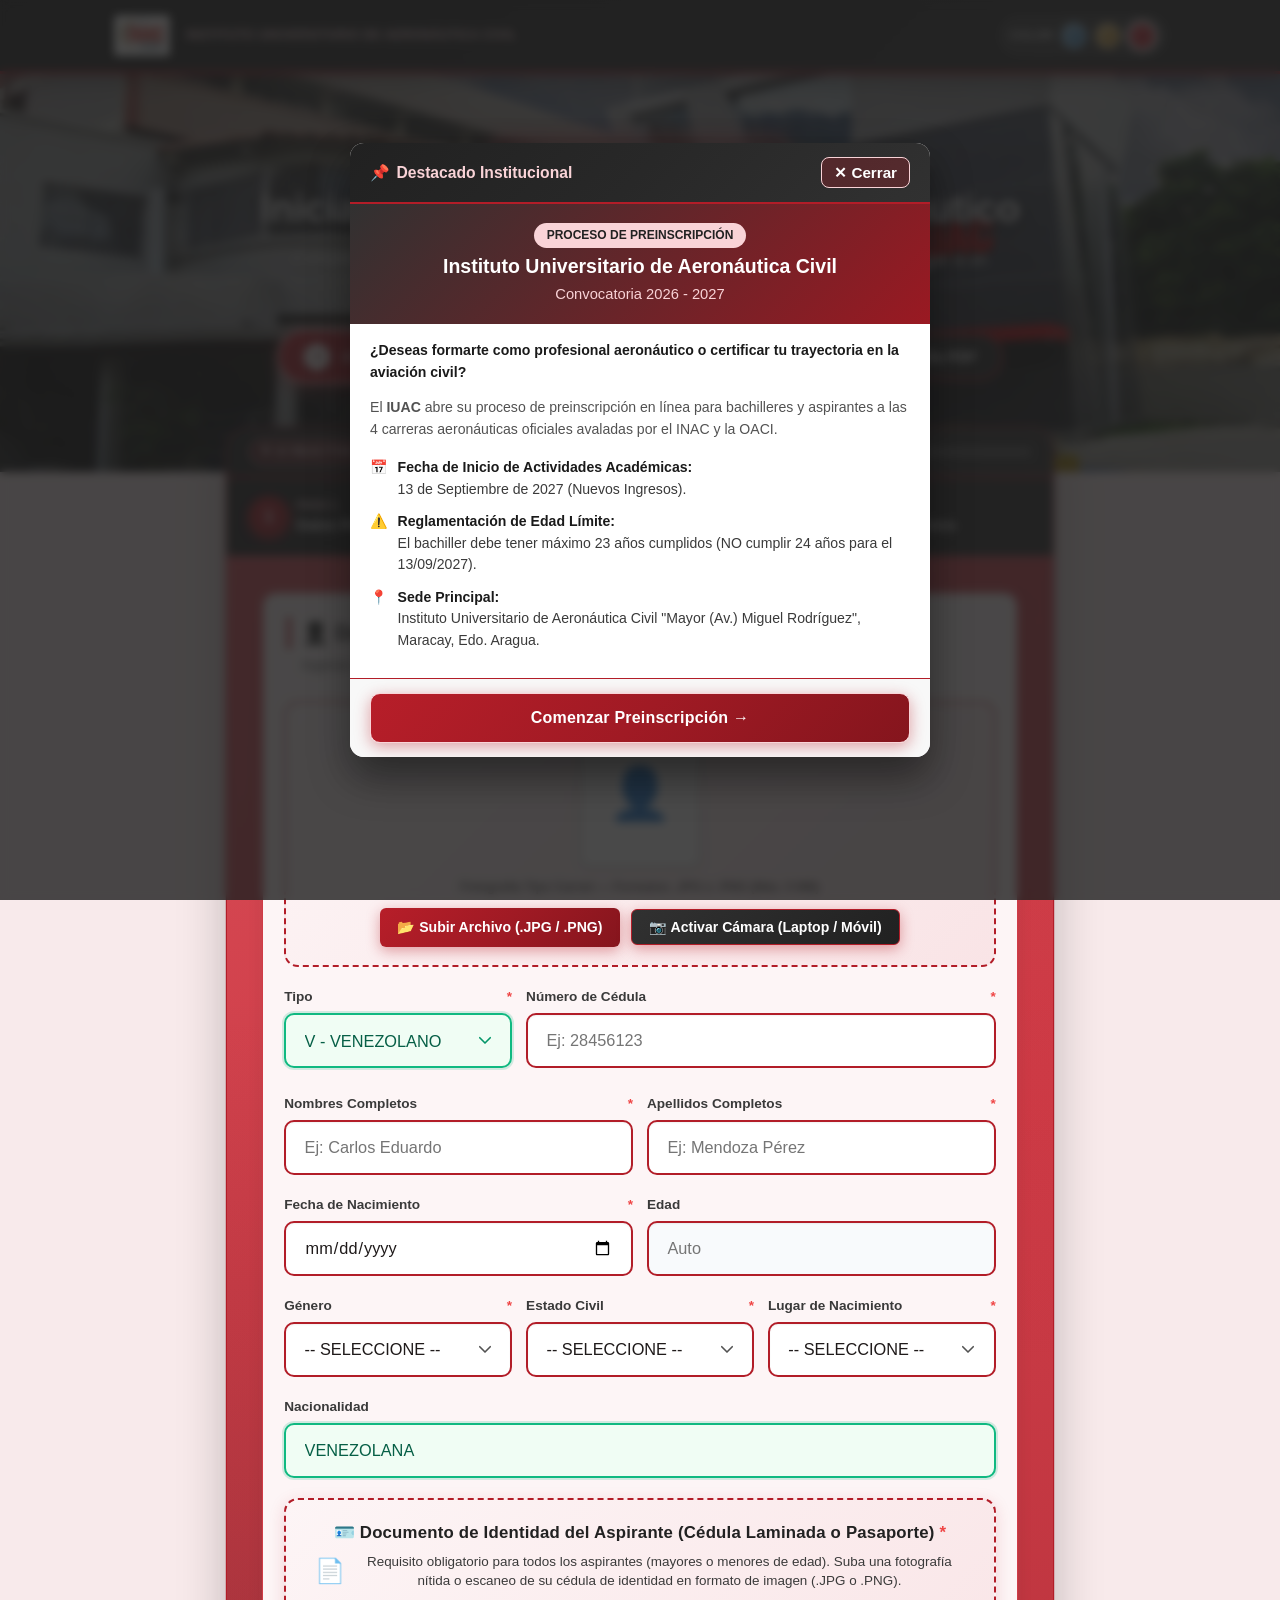
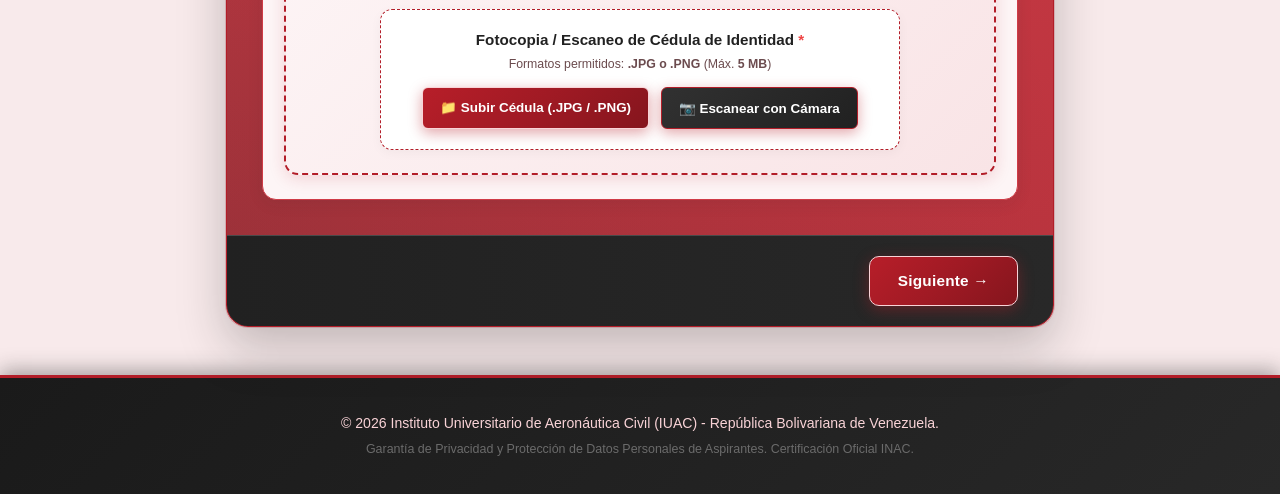
<file: frontend/index.html>
<!DOCTYPE html>
<html lang="es">

<head>
    <meta charset="UTF-8">
    <meta name="viewport" content="width=device-width, initial-scale=1.0, maximum-scale=5.0">
    <meta name="description"
        content="Portal Oficial de Preinscripción y Captura de Aspirantes del Instituto Universitario de Aeronáutica Civil (IUAC) - Admisión 2026.">
    <meta name="theme-color" content="#212121">
    <title>Preinscripción de Aspirantes | IUAC - Instituto Universitario de Aeronáutica Civil</title>

    <!-- Favicon Oficial IUAC -->
    <link rel="icon" type="image/png" href="img/logo_iuac.png?v=3">
    <link rel="shortcut icon" type="image/png" href="img/logo_iuac.png?v=3">

    <!-- Estilos de Alto Rendimiento -->
    <!-- Tema de color: se aplica antes de pintar para evitar parpadeo (rojo = predeterminado) -->
    <script>
        (function () { try { var t = localStorage.getItem('iuac_tema_color'); if (t === 'azul' || t === 'ocre') document.documentElement.setAttribute('data-theme', t); } catch (e) { } })();
    </script>
    <link rel="stylesheet" href="css/landing.css?v=8.8">
</head>

<body>

    <!-- ── POPUP INFORMATIVO AL CARGAR LA PÁGINA (IMAGEN ANEXA 6) ── -->
    <div class="info-popup-overlay" id="modal-info-popup">
        <div class="info-popup-card">
            <div class="info-popup-header">
                <div class="info-popup-title">
                    <span>📌</span> Destacado Institucional
                </div>
                <button type="button" class="info-popup-close-btn" id="btn-cerrar-popup" title="Cerrar ventana">
                    ✕ Cerrar
                </button>
            </div>

            <div class="info-popup-banner">
                <span class="info-popup-badge-proceso">Proceso de Preinscripción</span>
                <h3>Instituto Universitario de Aeronáutica Civil</h3>
                <p style="font-size:0.92rem; color:var(--t-highlight); margin:0;">Convocatoria 2026 - 2027</p>
            </div>

            <div class="info-popup-body">
                <p style="margin-bottom:0.85rem; font-weight:700; color:#1a1a1a;">
                    ¿Deseas formarte como profesional aeronáutico o certificar tu trayectoria en la aviación civil?
                </p>
                <p style="margin-bottom:1rem; color:#525252;">
                    El <strong>IUAC</strong> abre su proceso de preinscripción en línea para bachilleres y aspirantes a
                    las 4 carreras aeronáuticas oficiales avaladas por el INAC y la OACI.
                </p>

                <div class="info-popup-item">
                    <span>📅</span>
                    <div>
                        <strong>Fecha de Inicio de Actividades Académicas:</strong><br>
                        13 de Septiembre de 2027 (Nuevos Ingresos).
                    </div>
                </div>

                <div class="info-popup-item">
                    <span>⚠️</span>
                    <div>
                        <strong>Reglamentación de Edad Límite:</strong><br>
                        El bachiller debe tener máximo 23 años cumplidos (NO cumplir 24 años para el 13/09/2027).
                    </div>
                </div>

                <div class="info-popup-item">
                    <span>📍</span>
                    <div>
                        <strong>Sede Principal:</strong><br>
                        Instituto Universitario de Aeronáutica Civil "Mayor (Av.) Miguel Rodríguez", Maracay, Edo.
                        Aragua.
                    </div>
                </div>
            </div>

            <div class="info-popup-footer">
                <button type="button" class="btn btn-primary" id="btn-comenzar-registro">
                    Comenzar Preinscripción →
                </button>
            </div>
        </div>
    </div>



    <!-- ── MODAL DE CÉDULA / CARNET QR CON LOGO IUAC (PUNTO 6) ── -->
    </div>

    <!-- ── BARRA SUPERIOR INSTITUCIONAL ── -->
    <header class="navbar">
        <div class="nav-container">
            <a href="#" class="nav-brand">
                <img src="img/logo_iuac.png" alt="Logo IUAC" class="nav-logo-img">
                <div class="nav-brand-text">
                    <span class="nav-institution-title">Instituto Universitario de Aeronáutica Civil</span>
                </div>
            </a>
            <div class="theme-switcher" role="group" aria-label="Seleccionar color del sistema">
                <span class="theme-switcher-label">Color</span>
                <button type="button" class="theme-btn theme-btn-azul" data-theme-value="azul" title="Tema azul claro"
                    aria-label="Tema azul claro" aria-pressed="false"></button>
                <button type="button" class="theme-btn theme-btn-ocre" data-theme-value="ocre"
                    title="Tema amarillo ocre claro" aria-label="Tema amarillo ocre claro"
                    aria-pressed="false"></button>
                <button type="button" class="theme-btn theme-btn-rojo active" data-theme-value="rojo"
                    title="Tema rojo (predeterminado)" aria-label="Tema rojo (predeterminado)"
                    aria-pressed="true"></button>
            </div>
        </div>
    </header>

    <!-- ── HERO BANNER INSTITUCIONAL CON IMAGEN DE FONDO ── -->
    <section class="hero">
        <div class="hero-overlay"></div>
        <div class="hero-content">
            <div class="hero-institution-badge">
                <span>✈</span> Admisión Académica 2026 - 2027
            </div>
            <h2>Inicia tu Carrera en el Mundo Aeronáutico</h2>
            <p>Completa tu formulario de preinscripción en línea de forma rápida y segura para optar a un cupo en las
                especialidades aeronáuticas certificadas del IUAC.</p>

            <div class="hero-interactive-row">
                <!-- Botón Interactivo con Full Efecto para Carreras Oficiales (Punto 10) -->
                <button type="button" class="btn-carreras-hero" id="btn-ver-carreras"
                    title="Haga clic para ver la oferta académica completa">
                    <span class="btn-carreras-badge">4</span>
                    <span>4 Carreras Oficiales Ofertadas</span>
                    <span style="font-size:1.1rem;">▾</span>
                </button>
                <!-- Botón de Búsqueda Directa de Planilla para Aspirantes Ya Inscritos -->
                <button type="button" class="btn-buscar-planilla-hero" id="btn-abrir-busqueda-hero"
                    title="Si ya se inscribió, consulte y descargue aquí su planilla oficial en PDF">
                    <span>🔍</span>
                    <span>¿Ya te inscribiste? Descargar Planilla PDF</span>
                </button>
            </div>
        </div>
    </section>

    <!-- ── MODAL CON FULL EFECTO DE CARRERAS OFICIALES ── -->
    <div class="modal-carreras-overlay" id="modal-carreras">
        <div class="modal-carreras-card">
            <div class="modal-carreras-header">
                <h3>✈ Oferta Académica Oficial del IUAC</h3>
                <button type="button" class="info-popup-close-btn" id="btn-cerrar-carreras" style="font-size:1.4rem;">
                    ✕
                </button>
            </div>
            <div class="carreras-cards-grid">
                <div class="carrera-card-item">
                    <span class="carrera-card-code">CTA</span>
                    <h4 class="carrera-card-name">Licenciado en Aeronáutica Civil, mención Control de Tránsito Aéreo.</h4>
                    <p class="carrera-card-desc">Control de aproximación, torre y ruta aérea garantizando la separación
                        y seguridad operacional de las aeronaves.</p>
                </div>
                <div class="carrera-card-item">
                    <span class="carrera-card-code">ICA</span>
                    <h4 class="carrera-card-name">Licenciado en Aeronáutica Civil, mención Información y Comunicación Aeronáutica.</h4>
                    <p class="carrera-card-desc">Gestión de redes de telecomunicaciones, planes de vuelo y servicios de
                        información aeronáutica (AIS/AIM).</p>
                </div>
                <div class="carrera-card-item">
                    <span class="carrera-card-code">ETA</span>
                    <h4 class="carrera-card-name">Ingeniero en Aeronáutica Civil, mención Electrónica para la Seguridad del Transito Aéreo.</h4>
                    <p class="carrera-card-desc">Calibración, mantenimiento y operatividad de sistemas de radar,
                        aviónica, radioayudas y navegación por satélite.</p>
                </div>
                <div class="carrera-card-item">
                    <span class="carrera-card-code">IMA</span>
                    <h4 class="carrera-card-name">Ingeniería en Mantenimiento Aeronáutico.</h4>
                    <p class="carrera-card-desc">Técnicas avanzadas de inspección, diagnóstico y mantenimiento de
                        estructuras, motores y sistemas de aeronaves.</p>
                </div>
            </div>
            <div style="background:#f8fafc; padding:1rem 1.75rem; border-top:1px solid #e2e8f0; text-align:right;">
                <button type="button" class="btn btn-primary" id="btn-cerrar-carreras-footer">
                    Entendido, Ir al Formulario
                </button>
            </div>
        </div>
    </div>



    <!-- ── MODAL DE CÉDULA / CARNET QR CON LOGO IUAC (PUNTO 6) ── -->
    </div>

    <!-- ── MODAL DE BÚSQUEDA DIRECTA Y RECUPERACIÓN DE PLANILLA PDF ── -->
    <div class="modal-carreras-overlay" id="modal-recuperar-planilla">
        <div class="modal-carreras-card" style="max-width:480px;">
            <div class="modal-carreras-header">
                <h3>🔍 Consultar / Descargar Planilla</h3>
                <button type="button" class="info-popup-close-btn" id="btn-cerrar-recuperar" style="font-size:1.3rem;">
                    ✕
                </button>
            </div>
            <div style="padding:1.5rem;">
                <p style="font-size:0.9rem; color:#525252; margin-bottom:1rem; line-height:1.45;">
                    Si usted ya completó su registro y desea descargar nuevamente su <strong>Planilla Oficial de
                        Pre-Inscripción en PDF</strong>, ingrese su número de cédula:
                </p>
                <div class="form-group" style="margin-bottom:0.85rem;">
                    <label for="input-buscar-cedula">Número de Cédula del Aspirante <span class="req">*</span></label>
                    <input type="text" class="form-control" id="input-buscar-cedula" placeholder="Ej: 11270783"
                        maxlength="8" inputmode="numeric">
                    <div class="field-error-msg" id="err-buscar-cedula"></div>
                </div>
                <div
                    style="background:linear-gradient(135deg, var(--t-pane) 0%, var(--t-pane-2) 100%); border:1.5px dashed var(--t-main); border-radius:10px; padding:0.85rem; margin-bottom:0.85rem; text-align:center;">
                    <div style="font-size:0.82rem; color:var(--f-1); font-weight:800; margin-bottom:0.3rem;">
                        📷 ¿Su planilla aún no tiene foto? Suba un archivo o active su cámara:
                    </div>
                    <div style="font-size:0.74rem; color:#525252; margin-bottom:0.55rem;">
                        Formatos permitidos: <strong>.JPG o .PNG</strong> (Tamaño máx. <strong>5 MB</strong>)
                    </div>
                    <div id="preview-recuperar-foto-box"
                        style="display:none; width:86px; height:106px; margin:0 auto 0.6rem; border-radius:8px; border:2px solid var(--t-main); overflow:hidden; background:#ffffff; box-shadow:0 3px 10px rgba(0,0,0,0.12);">
                        <img id="preview-recuperar-foto-img" alt="Vista previa carnet"
                            style="width:100%; height:100%; object-fit:cover; display:block;">
                    </div>
                    <input type="file" id="input-recuperar-foto" class="file-input-hidden"
                        accept=".jpg,.jpeg,.png,image/jpeg,image/png">
                    <div class="photo-buttons-dual">
                        <label for="input-recuperar-foto" class="btn-photo-action" id="btn-recuperar-subir-foto"
                            style="font-size:0.8rem; padding:0.5rem 0.85rem;">
                            📂 Subir Archivo (.JPG / .PNG)
                        </label>
                        <button type="button" class="btn-photo-action btn-camera-live" id="btn-activar-camara-recuperar"
                            style="font-size:0.8rem; padding:0.5rem 0.85rem;">
                            📷 Activar Cámara
                        </button>
                    </div>
                    <div id="status-recuperar-foto"
                        style="font-size:0.78rem; color:var(--t-dark); font-weight:800; margin-top:0.45rem; display:none;">
                    </div>
                    <div class="field-error-msg" id="err-recuperar-foto" style="margin-top:0.35rem;"></div>
                </div>
                <div
                    style="background:var(--t-pane); border:1px solid var(--t-pane-3); border-radius:8px; padding:0.7rem 0.85rem; font-size:0.8rem; color:var(--t-dark); margin-bottom:1.1rem; line-height:1.4;">
                    🔒 <strong>Protección de Datos del Titular:</strong> Si consulta desde un dispositivo móvil con
                    bloqueo biométrico activo, el sistema solicitará su <strong>Huella Dactilar</strong> para verificar
                    que usted es el titular antes de descargar el documento.
                </div>
                <button type="button" class="btn btn-primary" id="btn-ejecutar-busqueda-planilla" style="width:100%;">
                    📥 Verificar y Descargar Planilla (PDF)
                </button>
            </div>
        </div>
    </div>



    <!-- ── MODAL DE CÉDULA / CARNET QR CON LOGO IUAC (PUNTO 6) ── -->
    </div>

    <!-- ── MODAL DE CÁMARA EN VIVO (PARA LAPTOP, PC DE ESCRITORIO Y MÓVIL) ── -->
    <div class="modal-carreras-overlay" id="modal-camara-vivo">
        <div class="modal-carreras-card" style="max-width:460px;">
            <div class="modal-carreras-header">
                <h3>📷 Cámara en Vivo — Foto Carnet</h3>
                <button type="button" class="info-popup-close-btn" id="btn-cerrar-camara-vivo"
                    style="font-size:1.3rem;">
                    ✕
                </button>
            </div>
            <div style="padding:1.25rem; text-align:center;">
                <p style="font-size:0.84rem; color:#525252; margin-bottom:0.75rem;">
                    Ubique su rostro dentro del recuadro guía y presione <strong>Capturar Fotografía</strong>:
                </p>
                <div
                    style="position:relative; width:240px; height:300px; margin:0 auto 1rem; border-radius:12px; overflow:hidden; background:#1a1a1a; border:3px solid var(--t-main); box-shadow:0 8px 24px rgba(var(--rgb-frame),0.25);">
                    <video id="video-camara-vivo" autoplay playsinline muted
                        style="width:100%; height:100%; object-fit:cover; transform:scaleX(-1);"></video>
                    <!-- Guía visual silueta carnet -->
                    <div
                        style="position:absolute; inset:14px; border:1.5px dashed rgba(153,246,228,0.75); border-radius:8px; pointer-events:none;">
                    </div>
                </div>
                <div style="display:flex; gap:0.65rem; justify-content:center; flex-wrap:wrap;">
                    <button type="button" class="btn btn-primary" id="btn-capturar-foto-vivo"
                        style="flex:1; min-width:170px;">
                        📸 Capturar Fotografía
                    </button>
                    <button type="button" class="btn btn-secondary" id="btn-cambiar-lente-vivo"
                        title="Cambiar entre cámara frontal y trasera">
                        🔄 Girar
                    </button>
                </div>
                <div class="field-error-msg" id="err-camara-vivo" style="margin-top:0.6rem; text-align:center;"></div>
            </div>
        </div>
    </div>



    <!-- ── MODAL DE CÉDULA / CARNET QR CON LOGO IUAC (PUNTO 6) ── -->
    </div>

    <!-- ── CONTENEDOR DEL FORMULARIO PRINCIPAL ── -->
    <main class="main-wrapper">
        <div class="form-card" id="form-card-container">

            <!-- Barra Reactiva de Estado y Progreso en Tiempo Real -->
            <div id="react-assistant-root"></div>

            <!-- Stepper de Progreso -->
            <div class="stepper-header">
                <div class="step-node active" data-step="1">
                    <div class="step-circle">1</div>
                    <div class="step-title">
                        <span>Paso 1</span>
                        <span>Datos Personales</span>
                    </div>
                </div>
                <div class="step-node" data-step="2">
                    <div class="step-circle">2</div>
                    <div class="step-title">
                        <span>Paso 2</span>
                        <span>Ubicación y Contacto</span>
                    </div>
                </div>
                <div class="step-node" data-step="3">
                    <div class="step-circle">3</div>
                    <div class="step-title">
                        <span>Paso 3</span>
                        <span>Academia y Carrera</span>
                    </div>
                </div>
            </div>

            <!-- Formulario de Registro -->
            <form id="form-preinscripcion" autocomplete="off" novalidate>

                <!-- CAMPO HONEYPOT INVISIBLE ANTI-BOT -->
                <div class="hp-container">
                    <label for="website_url_hp">No llenar este campo:</label>
                    <input type="text" id="website_url_hp" name="website_url_hp" tabindex="-1" autocomplete="off">
                </div>

                <div class="form-body">

                    <!-- ── BANNER DE UBICACIÓN Y AVISO DE ERROR POR PASO ── -->
                    <div class="step-error-alert" id="step-error-alert" style="display:none;" role="alert">
                        <div class="step-error-alert-icon">⚠️</div>
                        <div class="step-error-alert-body">
                            <div class="step-error-alert-title" id="step-error-alert-title">Atención en el Paso 1: Datos
                                Personales</div>
                            <div class="step-error-alert-text" id="step-error-alert-text">Por favor complete o corrija
                                los campos indicados en rojo.</div>
                        </div>
                        <button type="button" class="step-error-alert-close" id="btn-close-step-error"
                            aria-label="Cerrar aviso">&times;</button>
                    </div>


                    <!-- ── BANNER DE BLOQUEO POR EDAD REGLAMENTARIA (IMAGEN ANEXA 1) ── -->
                    <div class="age-lock-banner" id="age-lock-banner">
                        <div class="age-lock-header">
                            <span>🚫</span>
                            <span>Requisito de Edad No Cumplido (Reglamento de Admisión IUAC)</span>
                        </div>
                        <div class="age-lock-content" id="age-lock-text">
                            <!-- Se llena dinámicamente con la explicación exacta -->
                        </div>
                    </div>

                    <!-- ── BANNER DE BLOQUEO POR CÉDULA YA REGISTRADA ── -->
                    <div class="cedula-lock-banner" id="cedula-lock-banner">
                        <div class="cedula-lock-header">
                            <span>✅</span>
                            <span>Usted ya se encuentra inscrito en el sistema del IUAC</span>
                        </div>
                        <div class="cedula-lock-content" id="cedula-lock-text">
                            <p>La cédula ingresada ya posee una preinscripción activa. Por seguridad, los demás campos
                                del formulario han sido desactivados.</p>
                            <p style="margin-top:0.35rem;">Si olvidó guardar su comprobante o desea obtener su
                                <strong>Planilla Oficial de Pre-Inscripción en PDF</strong>, presione el botón a
                                continuación:
                            </p>
                            <div style="margin-top:0.85rem;">
                                <button type="button" class="btn btn-primary" id="btn-recuperar-desde-banner"
                                    style="width:100%; max-width:380px;">
                                    🔍 Buscar y Descargar mi Planilla (PDF)
                                </button>
                            </div>
                        </div>
                    </div>

                    <!-- ── PASO 1: DATOS PERSONALES ── -->
                    <div class="step-pane active" id="step-pane-1">
                        <h3 class="section-title">👤 Datos Personales e Identificación</h3>
                        <p class="section-subtitle">Ingrese sus datos tal como aparecen en su documento de identidad
                            oficial.</p>

                        <div class="form-grid">
                            <!-- CAPTURA / SUBIDA DE FOTOGRAFÍA DESDE EL MÓVIL, LAPTOP O PC (ALINEADA EN CUADRÍCULA) -->
                            <div class="col-12">
                                <div class="photo-capture-card">
                                    <div class="photo-preview-box" id="photo-preview-box">
                                        <span class="photo-placeholder-icon" id="photo-placeholder-icon">👤</span>
                                        <img id="photo-preview-img" class="photo-preview-img" alt="Foto Aspirante">
                                    </div>
                                    <div class="photo-actions">
                                        <div
                                            style="font-size:0.78rem; color:#525252; font-weight:600; margin-bottom:0.2rem;">
                                            Fotografía Tipo Carnet — Formatos <strong>.JPG o .PNG</strong> (Máx.
                                            <strong>5
                                                MB</strong>)
                                        </div>
                                        <input type="file" id="asp-foto_alum" class="file-input-hidden"
                                            accept=".jpg,.jpeg,.png,image/jpeg,image/png">
                                        <input type="file" id="asp-foto-camara-fallback" class="file-input-hidden"
                                            accept="image/jpeg,image/png" capture="user">
                                        <div class="photo-buttons-dual">
                                            <label for="asp-foto_alum" class="btn-photo-action" id="btn-subir-foto">
                                                📂 Subir Archivo (.JPG / .PNG)
                                            </label>
                                            <button type="button" class="btn-photo-action btn-camera-live"
                                                id="btn-activar-camara-principal">
                                                📷 Activar Cámara (Laptop / Móvil)
                                            </button>
                                        </div>
                                        <button type="button" class="btn-photo-remove" id="btn-quitar-foto"
                                            style="display:none;">
                                            ✕ Quitar Foto
                                        </button>
                                        <div id="status-foto-principal"
                                            style="font-size:0.78rem; color:var(--t-dark); font-weight:800; display:none;">
                                        </div>
                                        <div class="field-error-msg" id="err-foto"></div>
                                    </div>
                                </div>
                            </div>

                            <!-- Tipo de Documento y Cédula -->
                            <div class="col-4">
                                <div class="form-group">
                                    <label>Tipo <span class="req">*</span></label>
                                    <select class="form-control" id="asp-tipo_cedula">
                                        <option value="V" selected>V - Venezolano</option>
                                        <option value="E">E - Extranjero</option>
                                        <option value="P">P - Pasaporte</option>
                                    </select>
                                </div>
                            </div>
                            <div class="col-8">
                                <div class="form-group">
                                    <label>Número de Cédula <span class="req">*</span></label>
                                    <input type="text" class="form-control" id="asp-ced_alum" placeholder="Ej: 28456123"
                                        maxlength="8" inputmode="numeric" required>
                                    <div class="field-error-msg" id="err-cedula"></div>
                                    <div id="asp-cedula-status"></div>
                                </div>
                            </div>

                            <!-- Nombres y Apellidos (Solo letras y espacios, Imagen 3) -->
                            <div class="col-6 lockable-field">
                                <div class="form-group">
                                    <label>Nombres Completos <span class="req">*</span></label>
                                    <input type="text" class="form-control" id="asp-nom_alum"
                                        placeholder="Ej: Carlos Eduardo" required>
                                    <div class="field-error-msg" id="err-nombres"></div>
                                </div>
                            </div>
                            <div class="col-6 lockable-field">
                                <div class="form-group">
                                    <label>Apellidos Completos <span class="req">*</span></label>
                                    <input type="text" class="form-control" id="asp-ape_alum"
                                        placeholder="Ej: Mendoza Pérez" required>
                                    <div class="field-error-msg" id="err-apellidos"></div>
                                </div>
                            </div>

                            <!-- Fecha Nacimiento y Edad (Etiqueta "Edad", Punto 6) -->
                            <div class="col-6">
                                <div class="form-group">
                                    <label>Fecha de Nacimiento <span class="req">*</span></label>
                                    <input type="date" class="form-control" id="asp-fec_nac_alum" required>
                                    <div class="field-error-msg" id="err-fec_nac"></div>
                                </div>
                            </div>
                            <div class="col-6">
                                <div class="form-group">
                                    <label>Edad</label>
                                    <input type="number" class="form-control" id="asp-edad_alum" placeholder="Auto"
                                        readonly>
                                </div>
                            </div>

                            <!-- Sexo y Estado Civil -->
                            <div class="col-4 lockable-field">
                                <div class="form-group">
                                    <label>Género <span class="req">*</span></label>
                                    <select class="form-control" id="asp-sex_alum" required>
                                        <option value="" selected>-- Seleccione --</option>
                                        <option value="M">MASCULINO</option>
                                        <option value="F">FEMENINO</option>
                                    </select>
                                    <div class="field-error-msg" id="err-sexo"></div>
                                </div>
                            </div>
                            <div class="col-4 lockable-field">
                                <div class="form-group">
                                    <label>Estado Civil <span class="req">*</span></label>
                                    <select class="form-control" id="asp-est_civil_alum" required>
                                        <option value="" selected>-- Seleccione --</option>
                                        <option value="SOLTERO/A">SOLTERO/A</option>
                                        <option value="CASADO/A">CASADO/A</option>
                                        <option value="CONCUBINATO">CONCUBINATO</option>
                                        <option value="DIVORCIADO/A">DIVORCIADO/A</option>
                                        <option value="VIUDO/A">VIUDO/A</option>
                                    </select>
                                    <div class="field-error-msg" id="err-est_civil"></div>
                                </div>
                            </div>
                            <div class="col-4 lockable-field">
                                <div class="form-group">
                                    <label>Lugar de Nacimiento <span class="req">*</span></label>
                                    <select class="form-control" id="asp-lugar_nac_alum" required>
                                        <option value="" selected>-- Seleccione --</option>
                                    </select>
                                    <div class="field-error-msg" id="err-lugar_nac"></div>
                                </div>
                            </div>

                            <!-- Nacionalidad -->
                            <div class="col-12 lockable-field">
                                <div class="form-group">
                                    <label>Nacionalidad</label>
                                    <input type="text" class="form-control" id="asp-nacionalidad_alum"
                                        value="VENEZOLANA" readonly>
                                </div>
                            </div>

                            <!-- DOCUMENTO DE IDENTIDAD DEL ASPIRANTE (OBLIGATORIO PARA TODOS: MENOR O MAYOR DE EDAD) -->
                            <div class="col-12 lockable-field" id="seccion-cedula-aspirante">
                                <div class="repres-card-unificada">
                                    <div class="repres-header-unificado">
                                        <h4 class="repres-title-unificado">
                                            🪪 Documento de Identidad del Aspirante (Cédula Laminada o Pasaporte) <span
                                                class="req">*</span>
                                        </h4>
                                        <div class="repres-desc-unificado">
                                            <span class="repres-icon-unificado">📄</span>
                                            <p>
                                                Requisito obligatorio para todos los aspirantes (mayores o menores de
                                                edad). Suba una fotografía nítida o escaneo de su cédula
                                                de identidad en formato de imagen (.JPG o .PNG).
                                            </p>
                                        </div>
                                    </div>
                                    <div class="repres-upload-unificado">
                                        <div class="repres-upload-title">
                                            Fotocopia / Escaneo de Cédula de Identidad <span class="req">*</span>
                                        </div>
                                        <div class="repres-upload-subtitle">
                                            Formatos permitidos: <strong>.JPG o .PNG</strong> (Máx. <strong>5
                                                MB</strong>)
                                        </div>

                                        <div id="preview-cedula-aspirante-box" class="repres-preview-box"
                                            style="display:none;">
                                            <img id="preview-cedula-aspirante-img" alt="Cédula Aspirante"
                                                style="width:100%; height:100%; object-fit:cover; display:none;">
                                        </div>

                                        <input type="file" id="input-file-cedula-aspirante" class="file-input-hidden"
                                            accept=".jpg,.jpeg,.png,image/jpeg,image/png">
                                        <div class="photo-buttons-dual repres-buttons-layout">
                                            <label for="input-file-cedula-aspirante"
                                                class="btn-photo-action btn-repres-subir"
                                                id="btn-subir-cedula-aspirante">
                                                📁 Subir Cédula (.JPG / .PNG)
                                            </label>
                                            <button type="button"
                                                class="btn-photo-action btn-repres-escanear btn-camera-live"
                                                id="btn-escanear-cedula-aspirante">
                                                📷 Escanear con Cámara
                                            </button>
                                        </div>
                                        <button type="button" class="btn-photo-remove" id="btn-quitar-cedula-aspirante"
                                            style="display:none; margin-top:0.4rem;">
                                            ✕ Quitar Cédula
                                        </button>
                                        <div id="status-cedula-aspirante" class="repres-status-msg"
                                            style="display:none;"></div>
                                        <div class="field-error-msg" id="err-cedula-aspirante-doc"></div>
                                    </div>
                                </div>
                            </div>

                            <!-- SECCIÓN ESPECIAL OBLIGATORIA SI EL ASPIRANTE ES MENOR DE EDAD (< 18 AÑOS) -->
                            <div class="col-12" id="seccion-representante-menor" style="display:none;">
                                <div class="repres-card-unificada">
                                    <!-- Parte 1 (Imagen Anexa 1): Encabezado e instrucción legal -->
                                    <div class="repres-header-unificado">
                                        <h4 class="repres-title-unificado">
                                            Datos y Cédula del Representante Legal (Obligatorio para Menores de 18 Años)
                                        </h4>
                                        <div class="repres-desc-unificado">
                                            <span class="repres-icon-unificado">⚖️</span>
                                            <p>
                                                Conforme a las leyes de la República Bolivariana de Venezuela, todo
                                                aspirante menor de edad debe registrar los datos y la fotocopia/escaneo
                                                de la cédula de su representante legal.
                                            </p>
                                        </div>
                                    </div>

                                    <!-- Parte 2 (Imagen Anexa 2): Subida y escaneo de fotocopia de cédula (unida en el mismo bloque) -->
                                    <div class="repres-upload-unificado">
                                        <div class="repres-upload-title">
                                            📄 Fotocopia / Escaneo de Cédula del Representante <span
                                                class="req">*</span>
                                        </div>
                                        <div class="repres-upload-subtitle">
                                            Formatos permitidos: <strong>.JPG o .PNG</strong> (Máx. <strong>5
                                                MB</strong>) — <em>Obligatorio para menores</em>
                                        </div>

                                        <!-- Vista previa para imagen -->
                                        <div id="preview-repres-cedula-box" class="repres-preview-box"
                                            style="display:none;">
                                            <img id="preview-repres-cedula-img" alt="Cédula Representante"
                                                style="width:100%; height:100%; object-fit:cover; display:none;">
                                        </div>

                                        <input type="file" id="input-file-repres-cedula" class="file-input-hidden"
                                            accept=".jpg,.jpeg,.png,image/jpeg,image/png">
                                        <div class="photo-buttons-dual repres-buttons-layout">
                                            <label for="input-file-repres-cedula"
                                                class="btn-photo-action btn-repres-subir" id="btn-subir-repres-cedula">
                                                📁 Subir Cédula (.JPG / .PNG)
                                            </label>
                                            <button type="button"
                                                class="btn-photo-action btn-repres-escanear btn-camera-live"
                                                id="btn-escanear-repres-cedula">
                                                📷 Escanear con Cámara
                                            </button>
                                        </div>
                                        <button type="button" class="btn-photo-remove" id="btn-quitar-repres-cedula"
                                            style="display:none; margin-top:0.4rem;">
                                            ✕ Quitar Cédula
                                        </button>
                                        <div id="status-repres-cedula" class="repres-status-msg" style="display:none;">
                                        </div>
                                        <div class="field-error-msg" id="err-repres-cedula-doc"></div>
                                    </div>
                                </div>
                            </div>
                        </div>
                    </div>

                    <!-- ── PASO 2: UBICACIÓN Y CONTACTO ── -->
                    <div class="step-pane" id="step-pane-2">
                        <h3 class="section-title">📍 Residencia y Canales de Contacto</h3>
                        <p class="section-subtitle">Es indispensable contar con sus datos de contacto válidos para
                            notificarle las convocatorias y evaluaciones.</p>

                        <div class="form-grid">
                            <div class="col-4 lockable-field">
                                <div class="form-group">
                                    <label>País</label>
                                    <input type="text" class="form-control" id="asp-pais_alum" value="Venezuela"
                                        readonly>
                                </div>
                            </div>
                            <div class="col-4 lockable-field">
                                <div class="form-group">
                                    <label>Estado de Residencia <span class="req">*</span></label>
                                    <select class="form-control" id="asp-est_alum" required>
                                        <option value="" selected>-- Seleccione --</option>
                                    </select>
                                    <div class="field-error-msg" id="err-estado"></div>
                                </div>
                            </div>
                            <div class="col-4 lockable-field">
                                <div class="form-group">
                                    <label>Ciudad <span class="req">*</span></label>
                                    <select class="form-control" id="asp-ciu_alum" required disabled>
                                        <option value="" selected>-- Seleccione --</option>
                                    </select>
                                    <div class="field-error-msg" id="err-ciudad"></div>
                                </div>
                            </div>

                            <div class="col-12 lockable-field">
                                <div class="form-group">
                                    <label>Dirección de Habitación Detallada <span class="req">*</span></label>
                                    <textarea class="form-control" id="asp-direc_alum"
                                        placeholder="Sector, Avenida/Calle, Casa o Edificio, Piso, Punto de Referencia..."
                                        required></textarea>
                                    <div class="field-error-msg" id="err-direccion"></div>
                                </div>
                            </div>

                            <div class="col-6 lockable-field">
                                <div class="form-group">
                                    <label>Teléfono Celular / Móvil <span class="req">*</span></label>
                                    <input type="tel" class="form-control" id="asp-telemov_alum"
                                        placeholder="Ej: 0412-1234567" maxlength="12" inputmode="tel" required>
                                    <div class="field-error-msg" id="err-telemov"></div>
                                </div>
                            </div>
                            <div class="col-6 lockable-field">
                                <div class="form-group">
                                    <label>Teléfono Habitación / Secundario (Opcional)</label>
                                    <input type="tel" class="form-control" id="asp-telehabi_alum"
                                        placeholder="Opcional (Dejar en blanco si no posee)" maxlength="12"
                                        inputmode="tel">
                                    <div class="field-hint"
                                        style="font-size:0.75rem; color:var(--text-muted); margin-top:2px;">Campo
                                        opcional. Si no posee segundo teléfono, déjelo vacío.</div>
                                    <div class="field-error-msg" id="err-telehab"></div>
                                </div>
                            </div>

                            <div class="col-12 lockable-field">
                                <div class="form-group">
                                    <label style="display:flex; justify-content:space-between; align-items:center;">
                                        <span>Correo Electrónico Personal <span class="req">*</span></span>
                                        <span id="asp-correo-status"></span>
                                    </label>
                                    <input type="email" class="form-control" id="asp-correo_alum"
                                        placeholder="ejemplo@correo.com" required>
                                    <div class="field-error-msg" id="err-correo"></div>
                                </div>
                            </div>
                        </div>
                    </div>

                    <!-- ── PASO 3: ANTECEDENTES ACADÉMICOS Y CARRERA IUAC ── -->
                    <div class="step-pane" id="step-pane-3">
                        <h3 class="section-title">🎓 Antecedentes y Selección de Carrera</h3>
                        <p class="section-subtitle">Seleccione la especialidad aeronáutica oficial a la que aspira
                            ingresar en el IUAC.</p>

                        <div class="form-grid">
                            <!-- Carrera IUAC -->
                            <div class="col-12 lockable-field">
                                <div class="form-group"
                                    style="background:var(--t-pane); border:2px solid var(--t-pane-3); padding:1.25rem; border-radius:12px;">
                                    <label style="font-size:1.05rem; color:var(--t-dark);">
                                        ✈ Carrera / Especialidad de Postulación <span class="req">*</span>
                                    </label>
                                    <select class="form-control" id="asp-carrera" required
                                        style="font-size:1rem; font-weight:700; height:55px;">
                                        <option value="" selected>-- Seleccione --</option>
                                        <option value="CTA">CTA - Licenciado en Aeronáutica Civil, mención Control de Tránsito Aéreo.</option>
                                        <option value="ICA">ICA - Licenciado en Aeronáutica Civil, mención Información y Comunicación Aeronáutica.</option>
                                        <option value="ETA">ETA - Ingeniero en Aeronáutica Civil, mención Electrónica para la Seguridad del Transito Aéreo.</option>
                                        <option value="IMA">IMA - Ingeniería en Mantenimiento Aeronáutico.</option>
                                    </select>
                                    <div class="field-error-msg" id="err-carrera"></div>
                                </div>
                            </div>

                            <!-- Datos del Colegio -->
                            <div class="col-6 lockable-field">
                                <div class="form-group">
                                    <label>Nivel Académico <span class="req">*</span></label>
                                    <select class="form-control" id="asp-niv_acad_alum" required>
                                        <option value="" selected>-- Seleccione --</option>
                                        <option value="BACHILLER">BACHILLER</option>
                                        <option value="ESTUDIANTE DE 5° AÑO">ESTUDIANTE DE 5° AÑO</option>
                                        <option value="TÉCNICO MEDIO">TÉCNICO MEDIO</option>
                                        <option value="UNIVERSITARIO / TSU">UNIVERSITARIO / TSU</option>
                                    </select>
                                    <div class="field-error-msg" id="err-niv_acad"></div>
                                </div>
                            </div>
                            <div class="col-6 lockable-field">
                                <div class="form-group">
                                    <label>Año de Graduación <span class="req">*</span></label>
                                    <input type="number" class="form-control" id="asp-ano_grad_alum" value="2025"
                                        min="1990" max="2026" required>
                                    <div class="field-error-msg" id="err-ano_grad"></div>
                                </div>
                            </div>

                            <div class="col-8 lockable-field">
                                <div class="form-group">
                                    <label>Institución / Plantel de Egreso <span class="req">*</span></label>
                                    <input type="text" class="form-control" id="asp-inst_grad_alum"
                                        placeholder="Ej: Liceo Bolivariano Agustín Codazzi" required>
                                    <div class="field-error-msg" id="err-inst_grad"></div>
                                </div>
                            </div>
                            <div class="col-4 lockable-field">
                                <div class="form-group">
                                    <label>Tipo de Institución <span class="req">*</span></label>
                                    <select class="form-control" id="asp-tipo_colegio" required>
                                        <option value="" selected>-- Seleccione --</option>
                                        <option value="PÚBLICO">PÚBLICO</option>
                                        <option value="PRIVADO">PRIVADO</option>
                                    </select>
                                    <div class="field-error-msg" id="err-tipo_colegio"></div>
                                </div>
                            </div>


                        </div>
                    </div>

                </div>

                <!-- ── BOTONES DE NAVEGACIÓN Y ENVÍO ── -->
                <div class="form-footer">
                    <button type="button" class="btn btn-secondary btn-nav" id="btn-step-prev" style="display:none;">
                        ← Anterior
                    </button>
                    <div></div>
                    <button type="button" class="btn btn-primary btn-nav" id="btn-step-next">
                        Siguiente →
                    </button>
                    <button type="submit" class="btn btn-submit btn-nav" id="btn-step-submit" style="display:none;">
                        <span class="spinner" id="submit-spinner"></span>
                        <span id="submit-text">Confirmar y Enviar Preinscripción</span>
                    </button>
                </div>

            </form>
        </div>
    </main>

    <!-- ── MODAL DE ÉXITO / COMPROBANTE DE PREINSCRIPCIÓN ── -->
    <div class="modal-overlay" id="modal-exito">
        <div class="modal-card">
            <div class="modal-icon-success">✓</div>
            <h3 style="font-size:1.45rem; font-weight:800; color:#1a1a1a; margin-bottom:0.25rem;">¡Preinscripción
                Exitosa!</h3>
            <p style="color:#6b6b6b; font-size:0.88rem; margin-bottom:0.75rem;">Sus datos han sido capturados y
                registrados de forma segura en la plataforma del IUAC.</p>

            <div class="voucher-box">
                <div class="voucher-folio" id="voucher-folio">IUAC-2026-00000000</div>

                <!-- Datos centrados tipo etiqueta arriba y valor abajo (Punto 4.2) -->
                <div class="voucher-item-centered">
                    <span class="voucher-label-centered">Cédula de Identidad</span>
                    <span class="voucher-value-centered" id="voucher-cedula">V-28.456.123</span>
                </div>

                <div class="voucher-item-centered">
                    <span class="voucher-label-centered">Aspirante</span>
                    <span class="voucher-value-centered" id="voucher-nombre">Carlos Mendoza</span>
                </div>

                <div class="voucher-item-centered">
                    <span class="voucher-label-centered">Carrera de Postulación</span>
                    <span class="voucher-value-centered" id="voucher-carrera" style="color:var(--t-dark);">Control de
                        Tránsito
                        Aéreo (CTA)</span>
                </div>

                <div class="voucher-item-centered">
                    <span class="voucher-label-centered">Fecha de Registro</span>
                    <span class="voucher-value-centered" id="voucher-fecha">13/11/2026</span>
                </div>
            </div>

            <!-- Acuse de Recibo Oficial de Notificación SMS Instantáneo -->
            <div class="sms-acuse-box" id="voucher-sms-container">
                <div class="sms-acuse-body">
                    <div class="sms-acuse-row">
                        <span class="sms-acuse-label">📱 Teléfono Notificado:</span>
                        <strong class="sms-acuse-val" id="voucher-sms-telefono">--</strong>
                    </div>
                    <div class="sms-acuse-msg" id="voucher-sms-preview">
                        IUAC: Su preinscripción ha sido registrada exitosamente. Conserve su número de folio y este
                        mensaje como acuse oficial.
                    </div>
                    <button type="button" id="btn-imprimir-qr-cedula" class="btn-imprimir-qr-cedula"
                        onclick="window.imprimirTarjetaQRCedula && window.imprimirTarjetaQRCedula(window.ultimoRegistroAspirante)">
                        <span style="font-size:1.25rem;">🖨️</span>
                        <span>Imprimir Cédula en Código QR (con Logo Institucional IUAC)</span>
                    </button>
                </div>
            </div>

            <!-- Próximos pasos con la indicación exacta requerida (Punto 4.4) -->
            <div
                style="background:#f0fdf4; border:1px solid #bbf7d0; border-radius:8px; padding:0.75rem 0.9rem; text-align:center; font-size:0.85rem; color:#166534; margin-bottom:1.25rem;">
                📌 Recibirá notificaciones y detalles del cronograma a través de su correo electrónico y teléfono móvil
                registrado.
            </div>

            <!-- Botones de Acción (Descarga Directa PDF en el Dispositivo) -->
            <div class="modal-actions">
                <button type="button" class="btn btn-primary" id="btn-imprimir-planilla"
                    onclick="imprimirPlanillaOficial()">
                    📥 Descargar Planilla de Preinscripción (PDF)
                </button>
                <button type="button" class="btn btn-secondary" onclick="location.reload()">
                    Finalizar y Cerrar
                </button>
            </div>

            <!-- Instructivos y Documentos Oficiales en PDF (Visibles directamente sin botón desplegable) -->
            <div class="accordion-descargas-wrapper">
                <div class="accordion-descargas-content" id="accordion-descargas-panel" style="display:block;">
                    <div class="accordion-descargas-body">
                        <p style="font-size:0.8rem; color:#525252; margin-bottom:0.5rem; line-height:1.4; font-weight:700;">
                            📚 Descargue a su computadora, teléfono móvil o consulte en línea los instructivos oficiales
                            del proceso de captación:
                        </p>

                        <!-- Documento 1: Instructivo de Admisión -->
                        <div class="descarga-item-card">
                            <div class="descarga-item-info">
                                <div class="descarga-item-icon">📄</div>
                                <div>
                                    <div class="descarga-item-name">Instructivo de Admisión IUAC 2026-2027</div>
                                    <div class="descarga-item-desc">Armar el expediente físico de
                                        pregrado.</div>
                                </div>
                            </div>
                            <div class="descarga-item-actions">
                                <a href="descargas/instructivo.pdf" target="_blank"
                                    class="btn-descarga-action btn-descarga-ver"
                                    title="Abrir y leer documento en el navegador">
                                    👁️ Ver
                                </a>
                                <a href="descargas/instructivo.pdf" download="instructivo.pdf"
                                    class="btn-descarga-action btn-descarga-bajar"
                                    title="Descargar PDF a su PC o móvil">
                                    📥 Descargar
                                </a>
                            </div>
                        </div>

                        <!-- Documento 2: Guía de Perfil Médico -->
                        <div class="descarga-item-card">
                            <div class="descarga-item-info">
                                <div class="descarga-item-icon">🏥</div>
                                <div>
                                    <div class="descarga-item-name">Temario / Guía</div>
                                    <div class="descarga-item-desc">Programa temático orientado a la formación de
                                        futuros aspirantes en
                                        Matemática, Lenguaje, Socio Crítica y Física.</div>
                                </div>
                            </div>
                            <div class="descarga-item-actions">
                                <a href="descargas/temarios.pdf" target="_blank"
                                    class="btn-descarga-action btn-descarga-ver"
                                    title="Abrir y leer documento en el navegador">
                                    👁️ Ver
                                </a>
                                <a href="descargas/temarios.pdf" download="temarios.pdf"
                                    class="btn-descarga-action btn-descarga-bajar"
                                    title="Descargar PDF a su PC o móvil">
                                    📥 Descargar
                                </a>
                            </div>
                        </div>
                    </div>
                </div>
            </div>
        </div>
    </div>



    <!-- ── MODAL DE CÉDULA / CARNET QR CON LOGO IUAC (PUNTO 6) ── -->
    </div>

    <!-- ── MODAL DE CÉDULA / CARNET QR CON LOGO IUAC (PUNTO 6) ── -->
    </div>

    <!-- ── PLANILLA OFICIAL DE PREINSCRIPCIÓN IUAC (FORMATO OFICIAL DE IMPRESIÓN Y CAPTACIÓN) ── -->
    <div id="planilla-impresion" class="planilla-impresion">
        <div class="planilla-header">
            <div class="planilla-logos">
                <img src="img/logo_iuac.png" alt="Logo IUAC" class="planilla-logo-img">
                <div class="planilla-titulos">
                    <h4>REPÚBLICA BOLIVARIANA DE VENEZUELA</h4>
                    <h5>MINISTERIO DEL PODER POPULAR PARA EL TRANSPORTE</h5>
                    <h5>INSTITUTO NACIONAL DE AERONÁUTICA CIVIL (INAC)</h5>
                    <h3>INSTITUTO UNIVERSITARIO DE AERONÁUTICA CIVIL</h3>
                    <h2>"MAYOR (AV.) MIGUEL RODRÍGUEZ"</h2>
                    <div class="planilla-subtitulo-dep">DEPARTAMENTO DE CAPTACIÓN, SELECCIÓN Y ACREDITACIÓN</div>
                    <div class="planilla-tipo-doc">PLANILLA OFICIAL DE PREINSCRIPCIÓN DE ASPIRANTES — CONVOCATORIA
                        2026-2027</div>
                </div>
                <div class="planilla-foto-box">
                    <img id="planilla-foto-img" class="planilla-foto-img" style="display:none;" alt="Foto">
                    <div id="planilla-foto-placeholder" class="planilla-foto-placeholder">
                        <span>FOTO TIPO CARNET</span>
                    </div>
                </div>
            </div>
            <div class="planilla-control-bar">
                <div><strong>N° FOLIO:</strong> <span id="p-folio">IUAC-2026-00000000</span></div>
                <div><strong>FECHA EMISIÓN:</strong> <span id="p-fecha">--/--/----</span></div>
                <div><strong>CONDICIÓN:</strong> PREINSCRITO EN LÍNEA</div>
            </div>
        </div>

        <!-- 1. DATOS PERSONALES -->
        <div class="p-seccion">
            <div class="p-seccion-titulo">1. DATOS DE IDENTIFICACIÓN Y PERSONALES DEL ASPIRANTE</div>
            <table class="p-table">
                <tr>
                    <td style="width:25%;"><strong>CÉDULA DE IDENTIDAD:</strong><br><span id="p-cedula">--</span></td>
                    <td style="width:25%;"><strong>NACIONALIDAD:</strong><br><span id="p-nacionalidad">--</span></td>
                    <td style="width:25%;"><strong>GÉNERO:</strong><br><span id="p-sexo">--</span></td>
                    <td style="width:25%;"><strong>ESTADO CIVIL:</strong><br><span id="p-est-civil">--</span></td>
                </tr>
                <tr>
                    <td colspan="2"><strong>NOMBRES COMPLETOS:</strong><br><span id="p-nombres">--</span></td>
                    <td colspan="2"><strong>APELLIDOS COMPLETOS:</strong><br><span id="p-apellidos">--</span></td>
                </tr>
                <tr>
                    <td style="width:25%;"><strong>FECHA DE NACIMIENTO:</strong><br><span id="p-fec-nac">--</span></td>
                    <td style="width:25%;"><strong>EDAD:</strong><br><span id="p-edad">--</span> años</td>
                    <td colspan="2"><strong>LUGAR DE NACIMIENTO:</strong><br><span id="p-lugar-nac">--</span></td>
                </tr>
            </table>
        </div>

        <!-- 2. UBICACIÓN Y CONTACTO -->
        <div class="p-seccion">
            <div class="p-seccion-titulo">2. DATOS DE UBICACIÓN RESIDENCIAL Y CONTACTO</div>
            <table class="p-table">
                <tr>
                    <td style="width:33%;"><strong>ESTADO:</strong><br><span id="p-estado">--</span></td>
                    <td style="width:33%;"><strong>CIUDAD:</strong><br><span id="p-ciudad">--</span></td>
                    <td style="width:34%;"><strong>PAÍS:</strong><br><span id="p-pais">Venezuela</span></td>
                </tr>
                <tr>
                    <td colspan="3"><strong>DIRECCIÓN DE HABITACIÓN:</strong><br><span id="p-direccion">--</span></td>
                </tr>
                <tr>
                    <td style="width:33%;"><strong>TELÉFONO MÓVIL:</strong><br><span id="p-telemov">--</span></td>
                    <td style="width:33%;"><strong>TELÉFONO HABITACIÓN:</strong><br><span id="p-telehab">--</span></td>
                    <td style="width:34%;"><strong>CORREO ELECTRÓNICO:</strong><br><span id="p-correo">--</span></td>
                </tr>
            </table>
        </div>

        <!-- 3. ANTECEDENTES ACADÉMICOS Y CARRERA -->
        <div class="p-seccion">
            <div class="p-seccion-titulo">3. ANTECEDENTES ACADÉMICOS Y ESPECIALIDAD DE POSTULACIÓN</div>
            <table class="p-table">
                <tr style="background:#edf4fc;">
                    <td colspan="3" style="font-size:10pt; padding:8px;">
                        <strong>ESPECIALIDAD AERONÁUTICA DE POSTULACIÓN:</strong><br>
                        <span id="p-carrera" style="font-weight:900; color:#0f2d59; font-size:11.5pt;">--</span>
                    </td>
                </tr>
                <tr>
                    <td style="width:33%;"><strong>NIVEL ACADÉMICO:</strong><br><span id="p-nivel">--</span></td>
                    <td style="width:33%;"><strong>AÑO DE GRADUACIÓN:</strong><br><span id="p-ano-grad">--</span></td>
                    <td style="width:34%;"><strong>TIPO DE INSTITUCIÓN:</strong><br><span id="p-tipo-inst">--</span>
                    </td>
                </tr>
                <tr>
                    <td colspan="3"><strong>PLANTEL O INSTITUCIÓN DE EGRESO:</strong><br><span id="p-plantel">--</span>
                    </td>
                </tr>
            </table>
        </div>

        <!-- DECLARACIÓN JURADA Y FIRMAS -->
        <div class="p-seccion" style="margin-top:16px;">
            <p class="p-juramento">
                <em><strong>"Declaro bajo fe de juramento que todos los datos contenidos en esta planilla son fidedignos
                        y que cumplo con la totalidad de los requisitos de admisión reglamentarios exigidos por el
                        Instituto Universitario de Aeronáutica Civil (IUAC)."</strong></em>
            </p>
            <div class="p-firmas-container">
                <div class="p-firma-box">
                    <div class="p-firma-linea"></div>
                    <strong style="font-size:10.5pt;">FIRMA DEL ASPIRANTE</strong>
                    <div style="font-size:9.5pt; font-weight:700; margin-top:3px;">C.I.: <span id="p-firma-ci">--</span>
                    </div>
                    <div class="p-huella-box">Huella Pulgar Derecho</div>
                </div>
                <div class="p-firma-box">
                    <div class="p-firma-linea"></div>
                    <strong style="font-size:10.5pt;">REVISADO Y RECIBIDO POR:</strong>
                    <div style="font-size:9pt; font-weight:700; margin-top:3px;">Depto. de Captación, Selección y
                        Acreditación IUAC</div>
                    <div class="p-sello-box" style="font-size:8.5pt; font-weight:700;">SELLO INSTITUCIONAL / FECHA</div>
                </div>
            </div>
        </div>
    </div>



    <!-- ── MODAL DE CÉDULA / CARNET QR CON LOGO IUAC (PUNTO 6) ── -->
    </div>

    <!-- ── FOOTER INSTITUCIONAL (CINTILLO INFERIOR, PUNTO 8) ── -->
    <footer class="footer">
        <p>© 2026 Instituto Universitario de Aeronáutica Civil (IUAC) - República Bolivariana de Venezuela.</p>
        <p style="margin-top:0.35rem; font-size:0.78rem; color:#6b6b6b;">Garantía de Privacidad y Protección de Datos
            Personales de Aspirantes. Certificación Oficial INAC.</p>
    </footer>

    <!-- Scripts de Carga Ultra Rápida -->
    <script src="js/theme_switcher.js?v=1.0"></script>
    <script src="js/geo_data.js?v=2.3"></script>
    <script src="js/qr_pdf_engine.js?v=3.6"></script>
    <script src="js/react_ui_enhancer.js?v=1.8"></script>
    <script src="js/app.js?v=5.0"></script>

    <div class="modal-overlay" id="modal-carnet-qr" style="display:none; z-index:99999;">
        <div class="modal-card" style="max-width:440px; padding:1.25rem; text-align:center;">
            <div id="carnet-printable-area"
                style="background:#ffffff; border:2.5px solid #0f172a; border-radius:12px; padding:1.2rem 1rem; box-shadow:0 4px 14px rgba(0,0,0,0.08); text-align:center;">
                <!-- Encabezado Institucional -->
                <div style="border-bottom:2px solid #0f172a; padding-bottom:0.5rem; margin-bottom:0.75rem;">
                    <div
                        style="font-size:0.68rem; font-weight:800; color:#475569; text-transform:uppercase; letter-spacing:0.5px; line-height:1.2;">
                        República Bolivariana de Venezuela<br>
                        Ministerio del Poder Popular para el Transporte
                    </div>
                    <div style="font-size:0.92rem; font-weight:900; color:#0f172a; margin-top:2px;">
                        INSTITUTO UNIVERSITARIO DE AERONÁUTICA CIVIL
                    </div>
                    <div
                        style="display:inline-block; background:var(--t-primary, #b91c1c); color:#ffffff; font-size:0.72rem; font-weight:800; padding:2px 8px; border-radius:4px; margin-top:3px; letter-spacing:0.5px;">
                        CÉDULA QR DE PREINSCRIPCIÓN OFICIAL
                    </div>
                </div>

                <!-- Canvas del Código QR con Logo en el Centro -->
                <div style="display:flex; justify-content:center; align-items:center; margin:0.5rem 0;">
                    <canvas id="carnet-qr-canvas" width="220" height="220"
                        style="width:200px; height:200px; border:2px solid #0f172a; border-radius:8px; background:#fff;"></canvas>
                </div>

                <!-- Datos del Aspirante -->
                <div
                    style="margin-top:0.5rem; text-align:left; background:#f8fafc; border:1px solid #e2e8f0; border-radius:8px; padding:0.6rem 0.8rem; font-size:0.82rem; line-height:1.45;">
                    <div style="display:flex; justify-content:space-between; margin-bottom:2px;">
                        <span style="color:#64748b; font-weight:700;">CÉDULA:</span>
                        <strong id="carnet-ci" style="color:#0f172a; font-size:0.9rem;">V-00000000</strong>
                    </div>
                    <div style="display:flex; justify-content:space-between; margin-bottom:2px;">
                        <span style="color:#64748b; font-weight:700;">ASPIRANTE:</span>
                        <strong id="carnet-nombre" style="color:#0f172a; text-align:right;">--</strong>
                    </div>
                    <div style="display:flex; justify-content:space-between; margin-bottom:2px;">
                        <span style="color:#64748b; font-weight:700;">CARRERA:</span>
                        <strong id="carnet-carrera"
                            style="color:var(--t-primary, #b91c1c); text-align:right;">--</strong>
                    </div>
                    <div style="display:flex; justify-content:space-between; margin-bottom:2px;">
                        <span style="color:#64748b; font-weight:700;">FOLIO:</span>
                        <strong id="carnet-folio" class="font-mono" style="color:#0f172a;">IUAC-2026-00000000</strong>
                    </div>
                    <div style="display:flex; justify-content:space-between;">
                        <span style="color:#64748b; font-weight:700;">ESTADO / FECHA:</span>
                        <span id="carnet-fecha" style="color:#334155; font-size:0.75rem;">--</span>
                    </div>
                </div>

                <div style="margin-top:0.4rem; font-size:0.68rem; color:#64748b; font-style:italic;">
                    Presente este código QR al momento de consignar sus documentos ante el IUAC para validación
                    inmediata.
                </div>
            </div>

            <!-- Botones de Acción -->
            <div style="display:flex; flex-direction:column; gap:8px; margin-top:1rem;">
                <button type="button" class="btn btn-primary"
                    style="width:100%; padding:10px; font-weight:700; font-size:0.92rem;"
                    onclick="window.imprimirCarnetQROficial && window.imprimirCarnetQROficial()">
                    🖨️ Mandar a Imprimir Cédula QR
                </button>
                <div style="display:flex; gap:8px;">
                    <button type="button" class="btn btn-secondary" style="flex:1; padding:8px; font-size:0.84rem;"
                        onclick="window.descargarCarnetQRPNG && window.descargarCarnetQRPNG()">
                        💾 Descargar PNG
                    </button>
                    <button type="button" class="btn btn-secondary" style="flex:1; padding:8px; font-size:0.84rem;"
                        onclick="document.getElementById('modal-carnet-qr').style.display='none'">
                        ✕ Cerrar
                    </button>
                </div>
            </div>
        </div>

</body>

</html>
</file>
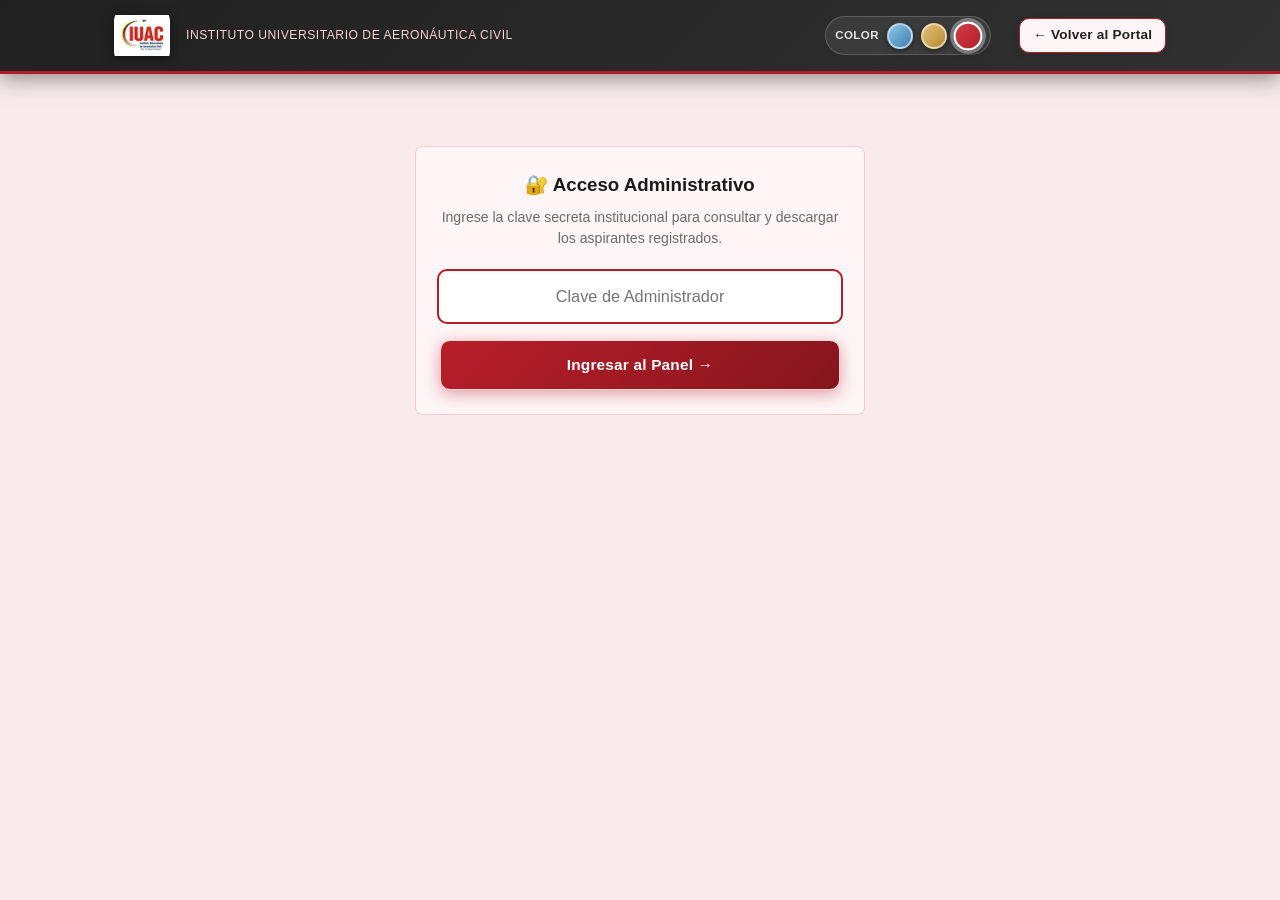
<file: frontend/admin.html>
<!DOCTYPE html>
<html lang="es">
<head>
    <meta charset="UTF-8">
    <meta name="viewport" content="width=device-width, initial-scale=1.0">
    <title>Panel Administrativo | IUAC Aspirantes Web</title>
    <link rel="icon" type="image/png" href="img/favicon.png">
    <meta name="theme-color" content="#212121">
    <!-- Tema de color: se aplica antes de pintar para evitar parpadeo (rojo = predeterminado) -->
    <script>
        (function () { try { var t = localStorage.getItem('iuac_tema_color'); if (t === 'azul' || t === 'ocre') document.documentElement.setAttribute('data-theme', t); } catch (e) {} })();
    </script>
    <link rel="stylesheet" href="css/landing.css?v=8.3">
    <style>
        .admin-container {
            max-width: 800px;
            margin: 2.5rem auto;
            padding: 0 1rem;
        }
        .admin-card {
            background: #ffffff;
            border-radius: 12px;
            box-shadow: 0 10px 25px rgba(0,0,0,0.1);
            padding: 2rem;
            border-top: 5px solid var(--t-main);
        }
        .admin-header {
            display: flex;
            align-items: center;
            justify-content: space-between;
            border-bottom: 1px solid var(--t-pane-3);
            padding-bottom: 1rem;
            margin-bottom: 1.5rem;
            flex-wrap: wrap;
            gap: 1rem;
        }
        .stat-grid {
            display: grid;
            grid-template-columns: repeat(auto-fit, minmax(200px, 1fr));
            gap: 1rem;
            margin-bottom: 2rem;
        }
        .stat-box {
            background: var(--t-pane);
            border: 1px solid var(--t-pane-3);
            border-radius: 8px;
            padding: 1.25rem;
            text-align: center;
        }
        .stat-number {
            font-size: 2.2rem;
            font-weight: 900;
            color: var(--t-dark);
        }
        .stat-label {
            font-size: 0.82rem;
            text-transform: uppercase;
            font-weight: 700;
            color: #6b6b6b;
            margin-top: 0.2rem;
        }
        .btn-export {
            display: inline-flex;
            align-items: center;
            justify-content: center;
            gap: 0.5rem;
            padding: 0.85rem 1.4rem;
            border-radius: 8px;
            font-weight: 800;
            font-size: 0.95rem;
            text-decoration: none;
            color: #ffffff;
            cursor: pointer;
            transition: all 0.2s;
            border: none;
        }
        .btn-csv { background: var(--t-btn-1); }
        .btn-csv:hover { background: var(--t-dark); }
        .btn-sql { background: var(--t-btn-3); }
        .btn-sql:hover { background: var(--t-darker); }
        .btn-json { background: var(--f-3); }
        .btn-json:hover { background: var(--f-1); }
        .export-actions {
            display: flex;
            gap: 1rem;
            flex-wrap: wrap;
            margin-top: 1.5rem;
        }
        .login-box {
            background: var(--t-pane);
            border: 1px solid var(--t-pane-3);
            border-radius: 8px;
            padding: 1.5rem;
            max-width: 450px;
            margin: 2rem auto;
            text-align: center;
        }
        .recent-table {
            width: 100%;
            border-collapse: collapse;
            font-size: 0.85rem;
            margin-top: 1rem;
        }
        .recent-table th, .recent-table td {
            padding: 8px 12px;
            border: 1px solid var(--t-pane-3);
            text-align: left;
        }
        .recent-table th {
            background: var(--f-1);
            color: #ffffff;
            font-size: 0.78rem;
            text-transform: uppercase;
        }
    </style>
</head>
<body style="background:var(--t-page); min-height:100vh;">

    <header class="navbar">
        <div class="nav-container">
            <a href="/" class="nav-brand">
                <img src="img/logo_iuac.png" alt="Logo IUAC" class="nav-logo-img">
                <div class="nav-brand-text">
                    <h1>IUAC</h1>
                    <span>Instituto Universitario de Aeronáutica Civil</span>
                </div>
            </a>
            <div class="theme-switcher" role="group" aria-label="Seleccionar color del sistema">
                <span class="theme-switcher-label">Color</span>
                <button type="button" class="theme-btn theme-btn-azul" data-theme-value="azul" title="Tema azul claro" aria-label="Tema azul claro" aria-pressed="false"></button>
                <button type="button" class="theme-btn theme-btn-ocre" data-theme-value="ocre" title="Tema amarillo ocre claro" aria-label="Tema amarillo ocre claro" aria-pressed="false"></button>
                <button type="button" class="theme-btn theme-btn-rojo active" data-theme-value="rojo" title="Tema rojo (predeterminado)" aria-label="Tema rojo (predeterminado)" aria-pressed="true"></button>
            </div>
            <a href="/" class="btn btn-secondary" style="font-size:0.85rem; padding:0.4rem 0.8rem; height:auto; margin-left:0.75rem;">← Volver al Portal</a>
        </div>
    </header>

    <div class="admin-container">
        
        <!-- PANTALLA DE ACCESO -->
        <div class="login-box" id="admin-login-view">
            <h3 style="margin-bottom:0.5rem; color:#1a1a1a;">🔐 Acceso Administrativo</h3>
            <p style="font-size:0.88rem; color:#6b6b6b; margin-bottom:1.25rem;">
                Ingrese la clave secreta institucional para consultar y descargar los aspirantes registrados.
            </p>
            <input type="password" id="admin-key-input" class="form-control" placeholder="Clave de Administrador" style="margin-bottom:1rem; text-align:center;">
            <button type="button" class="btn btn-primary" style="width:100%;" onclick="autenticarAdmin()">
                Ingresar al Panel →
            </button>
            <div id="login-err" style="color:#ef4444; font-size:0.82rem; font-weight:700; margin-top:0.75rem; display:none;"></div>
        </div>

        <!-- PANEL DE CONTROL Y DESCARGA -->
        <div class="admin-card" id="admin-dashboard-view" style="display:none;">
            <div class="admin-header">
                <div>
                    <h2 style="font-size:1.4rem; color:#1a1a1a; margin:0;">Centro de Descarga y Control de Aspirantes</h2>
                    <p style="font-size:0.85rem; color:#6b6b6b; margin-top:0.2rem;">Portal Oficial IUAC — Convocatoria 2026-2027</p>
                </div>
                <button type="button" class="btn btn-secondary" style="font-size:0.8rem;" onclick="cerrarSesionAdmin()">Cerrar Sesión</button>
            </div>

            <div class="stat-grid">
                <div class="stat-box">
                    <div class="stat-number" id="total-aspirantes">0</div>
                    <div class="stat-label">Aspirantes Registrados</div>
                </div>
                <div class="stat-box">
                    <div class="stat-number" style="color:var(--t-btn-1);" id="carreras-activas">5</div>
                    <div class="stat-label">Especialidades Activas</div>
                </div>
            </div>

            <h3 style="font-size:1.05rem; color:#1a1a1a; margin-bottom:0.5rem;">📥 Descargar y Vaciar Información Capturada (Excel, CSV, SQL):</h3>
            <p style="font-size:0.86rem; color:#6b6b6b;">
                Descargue la información de todos los aspirantes capturados en el hosting para abrirla en Excel, CSV o vaciarla directamente hacia su base de datos real <strong>bd_aspirantes (academico.estudiantes)</strong>:
            </p>

            <div class="export-actions">
                <a href="#" id="btn-export-excel" class="btn-export btn-csv" style="background:var(--t-btn-2);">
                    📗 Descargar Excel (.XLS)
                </a>
                <a href="#" id="btn-export-csv" class="btn-export btn-csv">
                    📊 Descargar CSV (Excel)
                </a>
                <a href="#" id="btn-export-sql" class="btn-export btn-sql">
                    💾 Descargar SQL Vaciado (bd_aspirantes)
                </a>
                <a href="#" id="btn-export-json" target="_blank" class="btn-export btn-json">
                    📋 Ver JSON Completo
                </a>
            </div>

            <div style="margin-top:2.5rem;">
                <h3 style="font-size:1rem; color:#1a1a1a; margin-bottom:0.5rem;">🕒 Últimos Registros Capturados:</h3>
                <div style="overflow-x:auto;">
                    <table class="recent-table">
                        <thead>
                            <tr>
                                <th>Cédula</th>
                                <th>Aspirante</th>
                                <th>Carrera</th>
                                <th>Foto en BD</th>
                                <th>Fecha / Hora</th>
                            </tr>
                        </thead>
                        <tbody id="tabla-recientes">
                            <tr><td colspan="5" style="text-align:center;">Cargando...</td></tr>
                        </tbody>
                    </table>
                </div>
            </div>
        </div>

    </div>

    <script src="js/theme_switcher.js?v=1.0"></script>
    <script>
        let currentAdminKey = localStorage.getItem('iuac_admin_key') || '';

        document.addEventListener('DOMContentLoaded', () => {
            if (currentAdminKey) {
                cargarDashboard();
            }
        });

        async function autenticarAdmin() {
            const key = document.getElementById('admin-key-input').value.trim();
            if (!key) return;
            currentAdminKey = key;
            await cargarDashboard();
        }

        async function cargarDashboard() {
            const errDiv = document.getElementById('login-err');
            errDiv.style.display = 'none';

            try {
                const res = await fetch(`/api/admin/resumen?key=${encodeURIComponent(currentAdminKey)}`);
                const data = await res.json();

                if (res.ok && data.ok) {
                    localStorage.setItem('iuac_admin_key', currentAdminKey);
                    document.getElementById('admin-login-view').style.display = 'none';
                    document.getElementById('admin-dashboard-view').style.display = 'block';

                    document.getElementById('total-aspirantes').textContent = data.total;

                    // Enlaces de descarga directa
                    document.getElementById('btn-export-excel').href = `/api/admin/exportar?key=${encodeURIComponent(currentAdminKey)}&format=excel`;
                    document.getElementById('btn-export-csv').href = `/api/admin/exportar?key=${encodeURIComponent(currentAdminKey)}&format=csv`;
                    document.getElementById('btn-export-sql').href = `/api/admin/exportar?key=${encodeURIComponent(currentAdminKey)}&format=sql`;
                    document.getElementById('btn-export-json').href = `/api/admin/exportar?key=${encodeURIComponent(currentAdminKey)}&format=json`;

                    // Tabla de recientes
                    const tbody = document.getElementById('tabla-recientes');
                    if (data.ultimos && data.ultimos.length > 0) {
                        tbody.innerHTML = data.ultimos.reverse().map(u => `
                            <tr>
                                <td><strong>V-${u.cedula}</strong></td>
                                <td>${u.nombre}</td>
                                <td><span style="background:var(--t-pane-2); color:var(--t-dark); padding:2px 6px; border-radius:4px; font-weight:700;">${u.carrera}</span></td>
                                <td>${u.posee_foto === 'SI' ? '<span style="color:#16a34a; font-weight:700;">✓ Guardada</span>' : '<span style="color:#9a9a9a;">Sin foto</span>'}</td>
                                <td>${u.fecha}</td>
                            </tr>
                        `).join('');
                    } else {
                        tbody.innerHTML = '<tr><td colspan="5" style="text-align:center; color:#6b6b6b;">No hay registros aún.</td></tr>';
                    }
                } else {
                    errDiv.textContent = data.error || 'Clave incorrecta.';
                    errDiv.style.display = 'block';
                    localStorage.removeItem('iuac_admin_key');
                }
            } catch (e) {
                errDiv.textContent = 'Error al comunicarse con el servidor.';
                errDiv.style.display = 'block';
            }
        }

        function cerrarSesionAdmin() {
            localStorage.removeItem('iuac_admin_key');
            currentAdminKey = '';
            document.getElementById('admin-login-view').style.display = 'block';
            document.getElementById('admin-dashboard-view').style.display = 'none';
            document.getElementById('admin-key-input').value = '';
        }
    </script>
</body>
</html>
</file>
<file: frontend/css/landing.css>
/* ==============================================================================
   PROYECTO IUAC WEB - INSTITUTO UNIVERSITARIO DE AERONÁUTICA CIVIL
   ESTILOS INSTITUCIONALES PROFESIONALES, RESPONSIVOS Y ACCESIBLES
   ============================================================================== */

:root {
    /* ══════════════════════════════════════════════════════════════════════
       SISTEMA DE TEMAS IUAC — ROJO (PREDETERMINADO)
       Paleta base: #cf3c47 (fondo) · #e9656f (claro) · #b71e29 (botones)
       Cintillo / footer: carbón #212121 → #333333
       ══════════════════════════════════════════════════════════════════════ */
    --t-page: #f8eaeb;
    --t-pane: #fdf5f6;
    --t-pane-2: #f9e4e6;
    --t-pane-3: #f2cdd1;
    --t-highlight: #f9d3d7;
    --t-card-1: #d9505a;
    --t-card-2: #cf3c47;
    --t-card-3: #b8333d;
    --t-btn-hover: #c92833;
    --t-btn-1: #b71e29;
    --t-main: #b21d28;
    --t-btn-2: #a01a24;
    --t-accent: #9a1922;
    --t-btn-3: #85151d;
    --t-dark: #7a131b;
    --t-darker: #5e0f15;
    --t-text-muted: #6b4b4e;
    --f-0: #1a1a1a;
    --f-1: #212121;
    --f-2: #282828;
    --f-3: #313131;
    --f-4: #3b3b3b;
    --f-line: #4a4a4a;
    --rgb-main: 178, 29, 40;
    --rgb-btn: 183, 30, 41;
    --rgb-dark: 122, 19, 27;
    --rgb-frame: 33, 33, 33;

    /* Tokens heredados (usados por otras reglas) */
    --t-primary: var(--t-btn-1);
    --primary: var(--t-main);
    --primary-light: var(--t-btn-hover);
    --accent: var(--t-accent);
    --accent-hover: var(--t-dark);
    --accent-indigo: var(--f-1);
    --gold: var(--t-main);
    --gold-hover: var(--t-accent);
    --title-highlight: var(--t-highlight);
    --title-section: var(--f-1);
    --success: #10b981;
    --danger: #ef4444;
    --warning: #f59e0b;
    --bg-page: var(--t-page);
    --bg-card: linear-gradient(165deg, var(--t-card-1) 0%, var(--t-card-2) 50%, var(--t-card-3) 100%);
    --text-main: #1f1a1a;
    --text-muted: var(--t-text-muted);
    --border: var(--t-main);
    --border-focus: var(--t-accent);
    --shadow-sm: 0 2px 6px rgba(var(--rgb-frame), 0.08);
    --shadow-md: 0 8px 24px rgba(var(--rgb-frame), 0.14);
    --shadow-lg: 0 18px 46px rgba(var(--rgb-frame), 0.22);
    --radius-sm: 10px;
    --radius-md: 14px;
    --radius-lg: 22px;
    --transition: all 0.28s cubic-bezier(0.34, 1.56, 0.64, 1);
}

/* ── TEMA AZUL CLARO ─────────────────────────────────────────────────────── */
html[data-theme="azul"] {
    --t-page: #eef6fc;
    --t-pane: #f7fbfe;
    --t-pane-2: #e6f2fa;
    --t-pane-3: #cfe5f4;
    --t-highlight: #d4eaf8;
    --t-card-1: #a6d2ef;
    --t-card-2: #8ec5e8;
    --t-card-3: #74b2dc;
    --t-btn-hover: #4a93c4;
    --t-btn-1: #3a7fb0;
    --t-main: #3a7fb0;
    --t-btn-2: #326f9b;
    --t-accent: #2f6a94;
    --t-btn-3: #2a5f86;
    --t-dark: #234f70;
    --t-darker: #1a3c56;
    --t-text-muted: #4a5a66;
    --rgb-main: 58, 127, 176;
    --rgb-btn: 58, 127, 176;
    --rgb-dark: 35, 79, 112;
    --t-primary: var(--t-btn-1);
}

/* ── TEMA AMARILLO OCRE CLARO ────────────────────────────────────────────── */
html[data-theme="ocre"] {
    --t-page: #fbf6ea;
    --t-pane: #fffcf5;
    --t-pane-2: #f8efd9;
    --t-pane-3: #efdcb0;
    --t-highlight: #f5e3b8;
    --t-card-1: #ecd193;
    --t-card-2: #e3c27a;
    --t-card-3: #d4ad5c;
    --t-btn-hover: #c99a3a;
    --t-btn-1: #b8892e;
    --t-main: #b8892e;
    --t-btn-2: #a67a27;
    --t-accent: #9c7224;
    --t-btn-3: #8a6620;
    --t-dark: #77571b;
    --t-darker: #5c4314;
    --t-text-muted: #6a5a3e;
    --rgb-main: 184, 137, 46;
    --rgb-btn: 184, 137, 46;
    --rgb-dark: 119, 87, 27;
    --t-primary: var(--t-btn-1);
}

* {
    margin: 0;
    padding: 0;
    box-sizing: border-box;
    font-family: -apple-system, BlinkMacSystemFont, "Segoe UI", Roboto, "Helvetica Neue", Arial, sans-serif;
}

html,
body {
    overflow-x: hidden;
}

body {
    background: var(--t-page);
    background-attachment: fixed;
    color: var(--text-main);
    line-height: 1.5;
    min-height: 100vh;
    display: flex;
    flex-direction: column;
}

/* ── BARRA SUPERIOR INSTITUCIONAL (CINTILLO SUPERIOR CONTRASTE FORESTAL) ────── */
.navbar {
    position: sticky;
    top: 0;
    z-index: 100;
    background: linear-gradient(135deg, var(--f-1) 0%, var(--f-2) 50%, var(--f-3) 100%);
    color: #ffffff;
    padding: 0;
    box-shadow: 0 4px 20px rgba(var(--rgb-frame), 0.5);
    border-bottom: 3px solid var(--t-main);
}

/* Sin imagen de fondo en navbar */
.navbar::before {
    display: none;
}

.nav-container {
    position: relative;
    z-index: 1;
    max-width: 1100px;
    margin: 0 auto;
    display: flex;
    justify-content: flex-start;
    align-items: center;
    padding: 0.6rem 1.5rem;
    gap: 1rem;
    flex-wrap: nowrap;
}

.nav-brand {
    display: flex;
    align-items: center;
    gap: 1rem;
    text-decoration: none;
    color: #ffffff;
}

.nav-logo-img {
    height: 52px;
    width: auto;
    max-width: 56px;
    object-fit: contain;
    /* Esquinas redondeadas en el logo IUAC */
    border-radius: 10px;
    filter: drop-shadow(0 2px 6px rgba(0, 0, 0, 0.5));
    flex-shrink: 0;
    overflow: hidden;
}

/* Título de institución en la barra */
.nav-institution-title {
    font-size: 1.1rem;
    font-weight: 700;
    color: #ffffff;
    letter-spacing: 0.3px;
    line-height: 1.3;
    text-shadow: 0 1px 3px rgba(0, 0, 0, 0.4);
    white-space: normal;
}

/* Ocultar h1 residual */
.nav-brand-text h1 {
    display: none;
}

.nav-brand-text span {
    font-size: 0.76rem;
    color: var(--t-highlight);
    text-transform: uppercase;
    letter-spacing: 0.5px;
    display: block;
}

/* Badge SSL oculto - semántica interna, no visible al público */
.nav-badge-secure {
    display: none;
}

/* ── HERO BANNER CON images1.jpg DE FONDO ───────────────────────────────── */
.hero {
    position: relative;
    background: url('../img/images1.jpg') center center / cover no-repeat;
    color: #ffffff;
    padding: 3.8rem 1.5rem 5.5rem;
    text-align: center;
    overflow: hidden;
}

.hero-overlay {
    position: absolute;
    top: 0;
    left: 0;
    right: 0;
    bottom: 0;
    /* Eliminado el velo translúcido de color (azul/verde) para permitir visión nítida y real del edificio */
    background: linear-gradient(180deg, rgba(0, 0, 0, 0.28) 0%, rgba(0, 0, 0, 0.08) 50%, rgba(0, 0, 0, 0.32) 100%);
    z-index: 1;
}

.hero::after {
    content: "";
    position: absolute;
    bottom: 0;
    left: 0;
    right: 0;
    height: 38px;
    background: transparent;
    z-index: 2;
}

.hero-content {
    max-width: 840px;
    margin: 0 auto;
    position: relative;
    z-index: 3;
}

.hero-institution-badge {
    display: inline-flex;
    align-items: center;
    gap: 0.5rem;
    background: rgba(var(--rgb-main), 0.35);
    border: 1.5px solid var(--t-highlight);
    color: #ffffff;
    font-size: 0.82rem;
    font-weight: 800;
    padding: 0.42rem 1.25rem;
    border-radius: 30px;
    text-transform: uppercase;
    margin-bottom: 1rem;
    letter-spacing: 0.6px;
    backdrop-filter: blur(6px);
    box-shadow: 0 0 20px rgba(var(--rgb-main), 0.45);
    text-shadow: 0 1px 4px rgba(0, 0, 0, 0.8);
}

.hero h2 {
    font-size: 2.4rem;
    font-weight: 900;
    line-height: 1.2;
    margin-bottom: 0.85rem;
    color: #ffffff;
    text-shadow: 0 3px 14px rgba(0, 0, 0, 0.85), 0 1px 3px rgba(0, 0, 0, 0.9);
}

.hero p {
    font-size: 1.08rem;
    color: #ffffff;
    max-width: 700px;
    margin: 0 auto 1.75rem;
    line-height: 1.6;
    text-shadow: 0 2px 8px rgba(0, 0, 0, 0.9);
}

.hero-interactive-row {
    display: flex;
    justify-content: center;
    align-items: center;
    gap: 1.25rem;
    flex-wrap: wrap;
    margin-top: 1.5rem;
}

/* ── BOTÓN INTERACTIVO "5 CARRERAS OFICIALES" (TONO VERDE OLIVA DE LA PALETA) ── */
.btn-carreras-hero {
    position: relative;
    overflow: hidden;
    display: inline-flex;
    align-items: center;
    gap: 0.75rem;
    background: linear-gradient(135deg, var(--t-btn-1) 0%, var(--t-btn-2) 50%, var(--t-btn-3) 100%);
    border: 2px solid var(--t-highlight);
    color: #ffffff;
    padding: 0.78rem 1.55rem;
    border-radius: 30px;
    font-size: 0.95rem;
    font-weight: 800;
    cursor: pointer;
    backdrop-filter: blur(8px);
    box-shadow: 0 4px 18px rgba(var(--rgb-btn), 0.45);
    transition: var(--transition);
    animation: btnPulseGlow 3.2s infinite ease-in-out;
}

.btn-carreras-hero:hover {
    background: linear-gradient(135deg, var(--t-btn-hover) 0%, var(--t-btn-2) 100%);
    color: #ffffff;
    border-color: #ffffff;
    box-shadow: 0 8px 24px rgba(var(--rgb-btn), 0.65);
    transform: translateY(-3px) scale(1.03);
}

/* ── BOTÓN DE BÚSQUEDA Y DESCARGA DIRECTA DE PLANILLA PDF (CONTRASTE FORESTAL) ── */
.btn-buscar-planilla-hero {
    position: relative;
    overflow: hidden;
    display: inline-flex;
    align-items: center;
    gap: 0.6rem;
    background: linear-gradient(135deg, var(--f-3) 0%, var(--f-1) 100%);
    border: 2px solid var(--t-main);
    color: #ffffff;
    padding: 0.78rem 1.5rem;
    border-radius: 30px;
    font-size: 0.92rem;
    font-weight: 800;
    cursor: pointer;
    box-shadow: 0 4px 18px rgba(var(--rgb-frame), 0.45);
    transition: var(--transition);
}

.btn-buscar-planilla-hero:hover {
    background: linear-gradient(135deg, var(--f-4) 0%, var(--f-2) 100%);
    border-color: var(--t-highlight);
    color: #ffffff;
    box-shadow: 0 8px 24px rgba(var(--rgb-main), 0.55);
    transform: translateY(-3px) scale(1.03);
}

.btn-carreras-badge {
    background: #ffffff;
    color: var(--t-btn-3);
    width: 26px;
    height: 26px;
    border-radius: 50%;
    display: inline-flex;
    align-items: center;
    justify-content: center;
    font-size: 0.85rem;
    font-weight: 900;
    box-shadow: 0 2px 6px rgba(0, 0, 0, 0.25);
}

.btn-carreras-hero:hover .btn-carreras-badge {
    background: var(--t-highlight);
    color: var(--f-1);
}

.badge-acreditacion {
    display: inline-flex;
    align-items: center;
    gap: 0.4rem;
    color: var(--t-highlight);
    font-size: 0.88rem;
    font-weight: 700;
    text-shadow: 0 1px 4px rgba(0, 0, 0, 0.9);
}

/* ── CONTENEDOR PRINCIPAL Y FORM CARD (FONDO VERDE EXACTO var(--t-card-2) DE LA PALETA) ──── */
.main-wrapper {
    max-width: 860px;
    margin: -2.8rem auto 3rem;
    padding: 0 1rem;
    position: relative;
    z-index: 10;
    width: 100%;
}

.form-card {
    background: linear-gradient(165deg, var(--t-card-1) 0%, var(--t-card-2) 50%, var(--t-card-3) 100%);
    border-radius: var(--radius-lg);
    box-shadow: 0 20px 48px rgba(var(--rgb-frame), 0.25), 0 0 0 1px rgba(var(--rgb-main), 0.2);
    border: 1.5px solid var(--t-main);
    overflow: hidden;
    backdrop-filter: blur(10px);
}

/* ── STEPPER (CINTILLO DE PASOS CON CONTRASTE FORESTAL) ────────────────── */
.stepper-header {
    background: linear-gradient(90deg, var(--f-1) 0%, var(--f-2) 100%);
    padding: 1.2rem 1.5rem;
    display: flex;
    justify-content: space-between;
    align-items: center;
    border-bottom: 1.5px solid var(--f-line);
    gap: 0.5rem;
}

.step-node {
    display: flex;
    align-items: center;
    gap: 0.6rem;
    flex: 1;
    position: relative;
}

.step-node:not(:last-child)::after {
    content: "";
    position: absolute;
    right: 0;
    top: 50%;
    transform: translateY(-50%);
    width: 25%;
    height: 2px;
    background: var(--f-line);
}

.step-circle {
    width: 36px;
    height: 36px;
    border-radius: 50%;
    background: var(--f-4);
    color: var(--t-highlight);
    display: flex;
    align-items: center;
    justify-content: center;
    font-weight: 800;
    font-size: 0.95rem;
    transition: var(--transition);
}

.step-title {
    display: flex;
    flex-direction: column;
}

.step-title span:first-child {
    font-size: 0.72rem;
    font-weight: 700;
    color: var(--t-highlight);
    text-transform: uppercase;
}

.step-title span:last-child {
    font-size: 0.9rem;
    font-weight: 800;
    color: #ffffff;
}

.step-node.active .step-circle {
    background: linear-gradient(135deg, var(--t-btn-1) 0%, var(--t-accent) 100%);
    color: #ffffff;
    box-shadow: 0 0 0 4px rgba(var(--rgb-btn), 0.35), 0 4px 12px rgba(var(--rgb-btn), 0.45);
    transform: scale(1.06);
}

.step-node.completed .step-circle {
    background: linear-gradient(135deg, var(--t-dark) 0%, var(--t-darker) 100%);
    color: #ffffff;
}

.step-node.completed .step-circle::after {
    content: "✓";
}

.step-node.has-error .step-circle {
    background: #ef4444 !important;
    border-color: #b91c1c !important;
    color: #ffffff !important;
    box-shadow: 0 0 0 4px rgba(239, 68, 68, 0.35), 0 4px 12px rgba(239, 68, 68, 0.45) !important;
    animation: pulseError 1.5s infinite;
}

.step-node.has-error .step-title span:first-child {
    color: #ef4444 !important;
    font-weight: 800;
}

.step-node.has-error .step-title span:last-child {
    color: #b91c1c !important;
}

@keyframes pulseError {
    0% {
        transform: scale(1);
        box-shadow: 0 0 0 0 rgba(239, 68, 68, 0.6);
    }

    50% {
        transform: scale(1.08);
        box-shadow: 0 0 0 8px rgba(239, 68, 68, 0);
    }

    100% {
        transform: scale(1);
        box-shadow: 0 0 0 0 rgba(239, 68, 68, 0);
    }
}

/* ── FORMULARIO Y CAMPOS (FONDO VERDE SALVIA DE LA PALETA) ──── */
.form-body {
    padding: 2.2rem;
    background: radial-gradient(circle at top right, rgba(var(--rgb-main), 0.18), transparent 55%),
        radial-gradient(circle at bottom left, rgba(var(--rgb-frame), 0.22), transparent 55%);
}

.step-pane {
    display: none;
    animation: fadeIn 0.3s ease-in-out;
    background: var(--t-pane);
    border: 1.5px solid var(--t-card-2);
    border-radius: var(--radius-md);
    padding: 1.5rem;
    box-shadow: 0 4px 16px rgba(var(--rgb-frame), 0.08);
}

.step-pane.active {
    display: block;
}

@keyframes fadeIn {
    from {
        opacity: 0;
        transform: translateY(8px);
    }

    to {
        opacity: 1;
        transform: translateY(0);
    }
}

.section-title {
    font-size: 1.35rem;
    font-weight: 900;
    background: linear-gradient(90deg, var(--f-1) 0%, var(--f-3) 60%, var(--t-accent) 100%);
    -webkit-background-clip: text;
    -webkit-text-fill-color: transparent;
    background-clip: text;
    margin-bottom: 0.35rem;
    display: inline-flex;
    align-items: center;
    gap: 0.55rem;
    padding-left: 0.7rem;
    border-left: 4px solid var(--t-main);
}

.section-subtitle {
    font-size: 0.89rem;
    color: #525252;
    margin-bottom: 1.6rem;
    padding-left: 0.9rem;
}

.form-grid {
    display: grid;
    grid-template-columns: repeat(12, 1fr);
    gap: 1.25rem;
}

.col-12 {
    grid-column: span 12;
}

.col-8 {
    grid-column: span 8;
}

.col-6 {
    grid-column: span 6;
}

.col-4 {
    grid-column: span 4;
}

.form-group {
    display: flex;
    flex-direction: column;
    gap: 0.35rem;
}

.form-group label {
    font-size: 0.85rem;
    font-weight: 700;
    color: #3a3a3a;
    display: flex;
    align-items: center;
    justify-content: space-between;
    width: calc(100% + 6px);
    margin-left: -3px;
    margin-right: -3px;
    box-sizing: border-box;
}

.req {
    color: var(--danger);
    font-weight: 900;
}

.form-control {
    width: calc(100% + 6px);
    margin-left: -3px;
    margin-right: -3px;
    height: 55px;
    padding: 0.85rem 1.15rem;
    font-size: 1.02rem;
    color: var(--text-main);
    background-color: #ffffff;
    border: 2px solid var(--t-main);
    border-radius: var(--radius-sm);
    box-shadow: inset 0 1px 2px rgba(0, 0, 0, 0.06);
    transition: var(--transition);
    outline: none;
    font-weight: 500;
    box-sizing: border-box;
}

select.form-control {
    height: 55px;
    cursor: pointer;
    text-transform: uppercase;
    background-image: url("data:image/svg+xml,%3Csvg xmlns='http://www.w3.org/2000/svg' fill='none' viewBox='0 0 24 24' stroke='%23525252'%3E%3Cpath stroke-linecap='round' stroke-linejoin='round' stroke-width='2.2' d='M19 9l-7 7-7-7'%3E%3C/path%3E%3C/svg%3E");
    background-repeat: no-repeat;
    background-position: right 1rem center;
    background-size: 1.15rem;
    padding-right: 2.5rem;
    -webkit-appearance: none;
    -moz-appearance: none;
    appearance: none;
}

select.form-control option {
    text-transform: uppercase;
}

textarea.form-control {
    height: auto;
    min-height: 90px;
    resize: vertical;
}

.form-control:focus {
    border-color: var(--border-focus);
    background-color: #ffffff;
    box-shadow: 0 0 0 3.5px rgba(var(--rgb-main), 0.25), inset 0 1px 2px rgba(0, 0, 0, 0.04);
}

.form-control[readonly],
input.form-control[readonly] {
    background-color: #f8fafc;
    color: #334155;
    cursor: default;
}

.form-control.is-invalid,
input.form-control.is-invalid,
select.form-control.is-invalid,
textarea.form-control.is-invalid {
    border-color: #ef4444 !important;
    background-color: #fef2f2 !important;
    box-shadow: 0 0 0 2px rgba(239, 68, 68, 0.18) !important;
}

select.form-control.is-invalid {
    background-image: url("data:image/svg+xml,%3Csvg xmlns='http://www.w3.org/2000/svg' fill='none' viewBox='0 0 24 24' stroke='%23ef4444'%3E%3Cpath stroke-linecap='round' stroke-linejoin='round' stroke-width='2.2' d='M19 9l-7 7-7-7'%3E%3C/path%3E%3C/svg%3E") !important;
    background-repeat: no-repeat !important;
    background-position: right 1rem center !important;
    background-size: 1.15rem !important;
}

.form-control.is-valid,
input.form-control.is-valid,
select.form-control.is-valid,
textarea.form-control.is-valid,
.form-control[readonly].is-valid,
input.form-control[readonly].is-valid {
    border-color: #10b981 !important;
    background-color: #f0fdf4 !important;
    color: #065f46 !important;
    box-shadow: 0 0 0 2px rgba(16, 185, 129, 0.18) !important;
}

.form-control.is-valid:focus,
input.form-control.is-valid:focus,
select.form-control.is-valid:focus,
textarea.form-control.is-valid:focus {
    border-color: #059669 !important;
    background-color: #ecfdf5 !important;
    box-shadow: 0 0 0 3.5px rgba(16, 185, 129, 0.28) !important;
}

select.form-control.is-valid {
    background-image: url("data:image/svg+xml,%3Csvg xmlns='http://www.w3.org/2000/svg' fill='none' viewBox='0 0 24 24' stroke='%23059669'%3E%3Cpath stroke-linecap='round' stroke-linejoin='round' stroke-width='2.2' d='M19 9l-7 7-7-7'%3E%3C/path%3E%3C/svg%3E") !important;
    background-repeat: no-repeat !important;
    background-position: right 1rem center !important;
    background-size: 1.15rem !important;
}

/* ── BANNER DE UBICACIÓN Y AVISO DE ERROR POR PASO ────────────────────────── */
.step-error-alert {
    display: flex;
    align-items: center;
    gap: 0.85rem;
    background: #fef2f2;
    border: 2px solid #ef4444;
    border-left: 6px solid #dc2626;
    color: #991b1b;
    padding: 0.85rem 1.15rem;
    border-radius: 10px;
    margin-bottom: 1.25rem;
    box-shadow: 0 4px 12px rgba(239, 68, 68, 0.15);
    animation: slideDownFade 0.3s ease;
    position: relative;
    width: calc(100% + 6px);
    margin-left: -3px;
    box-sizing: border-box;
}

.step-error-alert-icon {
    font-size: 1.6rem;
    line-height: 1;
    flex-shrink: 0;
}

.step-error-alert-body {
    flex: 1;
}

.step-error-alert-title {
    font-weight: 800;
    font-size: 0.94rem;
    margin-bottom: 0.2rem;
    color: #b91c1c;
}

.step-error-alert-text {
    font-size: 0.84rem;
    color: #7f1d1d;
    line-height: 1.4;
}

.step-error-alert-close {
    background: transparent;
    border: none;
    font-size: 1.4rem;
    line-height: 1;
    color: #ef4444;
    cursor: pointer;
    padding: 0.2rem 0.5rem;
    font-weight: bold;
    border-radius: 4px;
    transition: var(--transition);
}

.step-error-alert-close:hover {
    background: rgba(239, 68, 68, 0.12);
    color: #991b1b;
}

@keyframes highlightFieldPulse {
    0% {
        box-shadow: 0 0 0 0 rgba(239, 68, 68, 0.7);
    }

    50% {
        box-shadow: 0 0 0 8px rgba(239, 68, 68, 0.3);
    }

    100% {
        box-shadow: 0 0 0 2px rgba(239, 68, 68, 0.15);
    }
}

.field-error-highlight {
    animation: highlightFieldPulse 1.4s ease-in-out 2 !important;
}

@keyframes slideDownFade {
    from {
        opacity: 0;
        transform: translateY(-8px);
    }

    to {
        opacity: 1;
        transform: translateY(0);
    }
}

.field-error-msg {
    font-size: 0.78rem;
    color: var(--danger);
    font-weight: 600;
    display: none;
    margin-top: 2px;
    width: calc(100% + 6px);
    margin-left: -3px;
    box-sizing: border-box;
}

.field-error-msg.visible {
    display: block;
}

.field-hint {
    font-size: 0.76rem;
    color: var(--text-muted);
}

/* ── BANNER DE BLOQUEO POR EDAD REGLAMENTARIA NO CUMPLIDA ─────────────────── */
.age-lock-banner {
    display: none;
    background: #fef2f2;
    border: 2px solid #ef4444;
    border-radius: var(--radius-md);
    padding: 1.25rem;
    margin-bottom: 1.5rem;
    color: #991b1b;
    box-shadow: 0 4px 14px rgba(239, 68, 68, 0.15);
    animation: fadeIn 0.3s ease;
}

.age-lock-banner.visible {
    display: block;
}

.age-lock-header {
    display: flex;
    align-items: center;
    gap: 0.75rem;
    font-size: 1.05rem;
    font-weight: 800;
    margin-bottom: 0.5rem;
    color: #b91c1c;
}

.age-lock-header span:first-child {
    font-size: 1.6rem;
}

.age-lock-content {
    font-size: 0.88rem;
    line-height: 1.5;
    color: #7f1d1d;
}

.age-lock-content strong {
    color: #991b1b;
}

/* Efecto cuando el formulario está bloqueado por edad */
.form-card.locked-by-age .lockable-field {
    opacity: 0.45;
    pointer-events: none;
}

.form-card.locked-by-age .btn-nav {
    opacity: 0.45;
    pointer-events: none;
}

/* ── BANNER DE BLOQUEO POR CÉDULA YA REGISTRADA ───────────────────────────── */
.cedula-lock-banner {
    display: none;
    background: linear-gradient(135deg, var(--t-pane) 0%, var(--t-pane-2) 100%);
    border: 2px solid var(--t-main);
    border-radius: var(--radius-md);
    padding: 1.25rem;
    margin-bottom: 1.5rem;
    color: var(--f-1);
    box-shadow: 0 6px 18px rgba(var(--rgb-main), 0.18);
    animation: fadeIn 0.3s ease;
}

.cedula-lock-banner.visible {
    display: block;
}

.cedula-lock-header {
    display: flex;
    align-items: center;
    gap: 0.75rem;
    font-size: 1.05rem;
    font-weight: 800;
    margin-bottom: 0.5rem;
    color: var(--t-dark);
}

.cedula-lock-header span:first-child {
    font-size: 1.5rem;
}

.cedula-lock-content {
    font-size: 0.88rem;
    line-height: 1.5;
    color: #262626;
}

/* Efecto cuando el formulario está bloqueado porque la cédula ya está inscrita
   NOTA: .photo-capture-card permanece ACTIVO para permitir subir/actualizar la foto en cualquier momento */
.form-card.locked-by-cedula .lockable-field {
    opacity: 0.4;
    pointer-events: none;
}

.form-card.locked-by-cedula .btn-nav {
    opacity: 0.4;
    pointer-events: none;
}

/* ── HONEYPOT INVISIBLE ───────────────────────────────────────────────────── */
.hp-container {
    opacity: 0;
    position: absolute;
    top: 0;
    left: 0;
    height: 0;
    width: 0;
    z-index: -1;
    overflow: hidden;
}

/* Input de archivo oculto de forma accesible para que <label for="..."> funcione 100% nativo */
.file-input-hidden {
    position: absolute;
    width: 1px;
    height: 1px;
    padding: 0;
    margin: -1px;
    overflow: hidden;
    clip: rect(0, 0, 0, 0);
    white-space: nowrap;
    border: 0;
    opacity: 0;
}

/* ── ANIMACIONES Y EFECTOS NOTABLES EN LOS BOTONES DEL FORMULARIO ─────────── */
@keyframes btnPulseGlow {

    0%,
    100% {
        box-shadow: 0 5px 16px rgba(var(--rgb-btn), 0.4), 0 0 0 0 rgba(var(--rgb-btn), 0.4);
    }

    50% {
        box-shadow: 0 8px 24px rgba(var(--rgb-btn), 0.55), 0 0 0 5px rgba(var(--rgb-btn), 0);
    }
}

@keyframes btnShimmerSweep {
    0% {
        left: -120%;
    }

    55%,
    100% {
        left: 140%;
    }
}

/* ── FOOTER DEL FORMULARIO Y BOTONES (CONTRASTE FORESTAL) ──────────── */
.form-footer {
    background: linear-gradient(90deg, var(--f-1) 0%, var(--f-2) 100%);
    padding: 1.25rem 2.2rem;
    border-top: 1.5px solid var(--f-line);
    display: flex;
    justify-content: space-between;
    align-items: center;
    gap: 1rem;
}

.btn {
    position: relative;
    overflow: hidden;
    height: 50px;
    padding: 0 1.75rem;
    font-size: 0.96rem;
    font-weight: 800;
    letter-spacing: 0.2px;
    border-radius: var(--radius-sm);
    cursor: pointer;
    display: inline-flex;
    align-items: center;
    justify-content: center;
    gap: 0.55rem;
    transition: all 0.28s cubic-bezier(0.34, 1.56, 0.64, 1);
    border: none;
    text-decoration: none;
    user-select: none;
}

/* Destello diagonal animado sobre los botones principales */
.btn-primary::after,
.btn-submit::after,
.btn-photo-action::after {
    content: "";
    position: absolute;
    top: -50%;
    left: -120%;
    width: 55%;
    height: 200%;
    background: linear-gradient(90deg, transparent, rgba(255, 255, 255, 0.32), transparent);
    transform: rotate(25deg);
    animation: btnShimmerSweep 4.2s infinite;
    pointer-events: none;
}

.btn-secondary {
    background: var(--t-pane);
    color: var(--f-1);
    border: 1.5px solid var(--t-main);
    box-shadow: 0 3px 10px rgba(var(--rgb-frame), 0.08);
}

.btn-secondary:hover {
    background: var(--t-pane-2);
    color: var(--f-1);
    border-color: var(--t-accent);
    transform: translateY(-2px) scale(1.02);
    box-shadow: 0 6px 16px rgba(var(--rgb-main), 0.25);
}

.btn-primary {
    background: linear-gradient(135deg, var(--t-btn-1) 0%, var(--t-btn-2) 50%, var(--t-btn-3) 100%);
    color: #ffffff;
    border: 1px solid var(--t-highlight);
    box-shadow: 0 4px 15px rgba(var(--rgb-btn), 0.4);
    animation: btnPulseGlow 3.2s infinite ease-in-out;
}

.btn-primary:hover {
    background: linear-gradient(135deg, var(--t-btn-hover) 0%, var(--t-btn-2) 50%, var(--t-btn-3) 100%);
    transform: translateY(-3px) scale(1.025);
    box-shadow: 0 10px 24px rgba(var(--rgb-btn), 0.55);
}

.btn-primary:active,
.btn-submit:active,
.btn-secondary:active,
.btn-photo-action:active {
    transform: translateY(1px) scale(0.98);
}

.btn-submit {
    background: linear-gradient(135deg, var(--t-accent) 0%, var(--t-dark) 50%, var(--t-darker) 100%);
    color: #ffffff;
    border: 1.5px solid var(--t-highlight);
    box-shadow: 0 4px 18px rgba(var(--rgb-dark), 0.45);
    animation: btnPulseGlow 2.8s infinite ease-in-out;
}

.btn-submit:hover {
    background: linear-gradient(135deg, var(--t-btn-2) 0%, var(--t-btn-3) 50%, var(--t-darker) 100%);
    transform: translateY(-3px) scale(1.03);
    box-shadow: 0 12px 28px rgba(var(--rgb-dark), 0.6);
}

/* Efecto Ripple (Onda al hacer clic generada por React/JS) */
.btn-ripple-wave {
    position: absolute;
    border-radius: 50%;
    transform: scale(0);
    animation: rippleExpand 0.6s linear;
    background-color: rgba(255, 255, 255, 0.45);
    pointer-events: none;
}

@keyframes rippleExpand {
    to {
        transform: scale(4);
        opacity: 0;
    }
}

.btn:disabled {
    opacity: 0.55;
    cursor: not-allowed;
    transform: none !important;
}

.spinner {
    width: 20px;
    height: 20px;
    border: 2.5px solid rgba(255, 255, 255, 0.3);
    border-top-color: #ffffff;
    border-radius: 50%;
    animation: spin 0.8s linear infinite;
    display: none;
}

@keyframes spin {
    to {
        transform: rotate(360deg);
    }
}

/* ── POPUP INICIAL INFORMATIVO DE ACREDITACIÓN / ADMISIÓN (IMAGEN 6) ──────── */
.info-popup-overlay {
    position: fixed;
    top: 0;
    left: 0;
    right: 0;
    bottom: 0;
    background: rgba(var(--rgb-frame), 0.82);
    backdrop-filter: blur(5px);
    display: none;
    align-items: center;
    justify-content: center;
    z-index: 1000;
    padding: 1rem;
}

.info-popup-overlay.active {
    display: flex;
}

.info-popup-card {
    background: #ffffff;
    border-radius: var(--radius-md);
    max-width: 580px;
    width: 100%;
    max-height: 90dvh;
    max-height: 90vh;
    display: flex;
    flex-direction: column;
    box-shadow: 0 20px 40px rgba(0, 0, 0, 0.45);
    overflow: hidden;
    animation: scaleUp 0.25s ease-out;
}

.info-popup-header {
    background: linear-gradient(135deg, var(--f-1) 0%, var(--f-2) 50%, var(--f-3) 100%);
    color: #ffffff;
    padding: 0.85rem 1.25rem;
    display: flex;
    justify-content: space-between;
    align-items: center;
    border-bottom: 2px solid var(--t-main);
    flex-shrink: 0;
}

.info-popup-title {
    font-size: 0.98rem;
    font-weight: 800;
    color: var(--t-highlight);
    display: flex;
    align-items: center;
    gap: 0.4rem;
}

.info-popup-close-btn {
    background: rgba(var(--rgb-main), 0.28);
    border: 1px solid var(--t-highlight);
    color: #ffffff;
    font-size: 0.95rem;
    font-weight: 700;
    cursor: pointer;
    padding: 0.35rem 0.75rem;
    border-radius: 8px;
    transition: var(--transition);
}

.info-popup-close-btn:hover {
    background: rgba(var(--rgb-main), 0.55);
    color: #ffffff;
    transform: scale(1.05);
}

.info-popup-banner {
    background: linear-gradient(135deg, var(--f-3) 0%, var(--t-accent) 100%);
    color: #ffffff;
    padding: 1.15rem 1.25rem;
    text-align: center;
    position: relative;
    flex-shrink: 0;
}

.info-popup-badge-proceso {
    display: inline-block;
    background: var(--t-highlight);
    color: var(--f-1);
    font-weight: 900;
    font-size: 0.75rem;
    padding: 0.22rem 0.8rem;
    border-radius: 20px;
    text-transform: uppercase;
    margin-bottom: 0.4rem;
}

.info-popup-banner h3 {
    font-size: 1.22rem;
    font-weight: 900;
    line-height: 1.3;
    margin-bottom: 0.25rem;
    color: #ffffff;
}

.info-popup-body {
    padding: 1rem 1.25rem;
    font-size: 0.88rem;
    line-height: 1.55;
    color: #3a3a3a;
    overflow-y: auto;
    flex: 1 1 auto;
    -webkit-overflow-scrolling: touch;
}

.info-popup-item {
    display: flex;
    align-items: flex-start;
    gap: 0.6rem;
    margin-bottom: 0.65rem;
}

.info-popup-item strong {
    color: #1a1a1a;
}

.info-popup-footer {
    background: #f8f8f8;
    padding: 0.85rem 1.25rem;
    border-top: 1px solid var(--border);
    display: flex;
    justify-content: stretch;
    flex-shrink: 0;
}

.info-popup-footer .btn {
    width: 100%;
    min-height: 48px;
    font-size: 1rem;
    display: flex;
    align-items: center;
    justify-content: center;
}

/* ── MODAL DE CARRERAS OFICIALES (PUNTO 10) CON FULL EFECTO ───────────────── */
.modal-carreras-overlay {
    position: fixed;
    top: 0;
    left: 0;
    right: 0;
    bottom: 0;
    background: rgba(var(--rgb-frame), 0.85);
    backdrop-filter: blur(6px);
    display: none;
    align-items: center;
    justify-content: center;
    z-index: 1000;
    padding: 1rem;
}

.modal-carreras-overlay.active {
    display: flex;
}

.modal-carreras-card {
    background: linear-gradient(165deg, #ffffff 0%, #f2f2f2 55%, #e6e6e6 100%);
    border-radius: var(--radius-lg);
    max-width: 880px;
    width: 100%;
    max-height: 90vh;
    overflow-y: auto;
    box-shadow: var(--shadow-lg);
    border-top: 6px solid var(--t-main);
    animation: scaleUp 0.25s ease-out;
}

.modal-carreras-header {
    background: linear-gradient(135deg, var(--f-1) 0%, var(--f-2) 50%, var(--f-3) 100%);
    color: #ffffff;
    padding: 1.25rem 1.75rem;
    display: flex;
    justify-content: space-between;
    align-items: center;
    border-bottom: 2px solid var(--t-main);
}

.modal-carreras-header h3 {
    font-size: 1.35rem;
    font-weight: 900;
    color: #ffffff;
    text-shadow: 0 2px 6px rgba(0, 0, 0, 0.3);
    letter-spacing: 0.2px;
}

.carreras-cards-grid {
    padding: 1.75rem;
    display: grid;
    grid-template-columns: repeat(auto-fit, minmax(240px, 1fr));
    gap: 1.2rem;
}

.carrera-card-item {
    background: rgba(255, 255, 255, 0.95);
    border: 1.5px solid #d6d6d6;
    border-radius: var(--radius-md);
    padding: 1.25rem;
    transition: var(--transition);
    display: flex;
    flex-direction: column;
}

.carrera-card-item:hover {
    border-color: var(--t-main);
    background: var(--t-pane);
    box-shadow: 0 8px 22px rgba(var(--rgb-main), 0.2);
    transform: translateY(-4px);
}

.carrera-card-code {
    display: inline-block;
    background: linear-gradient(135deg, var(--f-3) 0%, var(--t-accent) 100%);
    color: #ffffff;
    font-size: 0.82rem;
    font-weight: 900;
    padding: 0.22rem 0.65rem;
    border-radius: 6px;
    align-self: flex-start;
    margin-bottom: 0.5rem;
}

.carrera-card-name {
    font-size: 1.05rem;
    font-weight: 800;
    color: var(--f-1);
    margin-bottom: 0.4rem;
}

.carrera-card-desc {
    font-size: 0.84rem;
    color: #6b6b6b;
    line-height: 1.5;
}

/* ── MODAL DE ÉXITO FINAL (TOTALMENTE RESPONSIVO EN MÓVILES) ──────────────── */
.modal-overlay {
    position: fixed;
    top: 0;
    left: 0;
    right: 0;
    bottom: 0;
    background: rgba(var(--rgb-frame), 0.85);
    backdrop-filter: blur(5px);
    display: none;
    align-items: center;
    justify-content: center;
    z-index: 2000;
    padding: 0.75rem;
    overflow-y: auto;
}

.modal-overlay.active {
    display: flex;
}

.modal-card {
    background: #ffffff;
    border-radius: var(--radius-lg);
    max-width: 560px;
    width: 100%;
    max-height: 92dvh;
    max-height: 92vh;
    overflow-y: auto;
    -webkit-overflow-scrolling: touch;
    box-shadow: var(--shadow-lg);
    border-top: 6px solid var(--success);
    padding: 1.5rem 1.25rem;
    text-align: center;
    animation: scaleUp 0.3s cubic-bezier(0.16, 1, 0.3, 1);
}

@keyframes scaleUp {
    from {
        opacity: 0;
        transform: scale(0.95);
    }

    to {
        opacity: 1;
        transform: scale(1);
    }
}

.modal-icon-success {
    width: 60px;
    height: 60px;
    background: rgba(16, 185, 129, 0.12);
    color: var(--success);
    border-radius: 50%;
    display: flex;
    align-items: center;
    justify-content: center;
    font-size: 2rem;
    margin: 0 auto 0.8rem;
}

.voucher-box {
    background: #f8f8f8;
    border: 1px dashed #d6d6d6;
    border-radius: var(--radius-md);
    padding: 1rem 0.85rem;
    margin: 1.1rem 0;
    text-align: center;
}

.voucher-folio {
    background: linear-gradient(135deg, var(--f-1) 0%, var(--t-dark) 100%);
    color: var(--t-highlight);
    font-size: 1.15rem;
    font-weight: 800;
    text-align: center;
    padding: 0.55rem;
    border-radius: var(--radius-sm);
    margin-bottom: 0.85rem;
    letter-spacing: 1px;
}

/* ── DISEÑO CENTRADO DE DATOS DEL ASPIRANTE (PUNTO 4.2) ── */
.voucher-item-centered {
    margin-bottom: 0.75rem;
    padding-bottom: 0.45rem;
    border-bottom: 1px dashed #e6e6e6;
}

.voucher-item-centered:last-child {
    border-bottom: none;
    margin-bottom: 0;
    padding-bottom: 0;
}

.voucher-label-centered {
    display: block;
    font-size: 0.74rem;
    font-weight: 700;
    text-transform: uppercase;
    letter-spacing: 0.06em;
    color: #6b6b6b;
    margin-bottom: 0.15rem;
}

.voucher-value-centered {
    display: block;
    font-size: 1.05rem;
    font-weight: 800;
    color: #1a1a1a;
    line-height: 1.35;
}

/* ── TARJETA DE ACUSE DE RECIBO SMS INSTANTÁNEO ── */
.sms-acuse-box {
    background: var(--t-pane);
    border: 1.5px solid var(--t-pane-3);
    border-radius: var(--radius-md);
    padding: 0.9rem 1rem;
    margin: 1rem 0;
    text-align: left;
    box-shadow: 0 2px 6px rgba(var(--rgb-main), 0.08);
}

.sms-acuse-header {
    display: flex;
    justify-content: space-between;
    align-items: center;
    flex-wrap: wrap;
    gap: 0.5rem;
    padding-bottom: 0.55rem;
    border-bottom: 1px dashed var(--t-pane-3);
    margin-bottom: 0.65rem;
}

.sms-badge-sent {
    display: inline-flex;
    align-items: center;
    gap: 0.35rem;
    background: var(--t-dark);
    color: #ffffff;
    font-size: 0.76rem;
    font-weight: 700;
    padding: 0.25rem 0.65rem;
    border-radius: 9999px;
    letter-spacing: 0.02em;
}

.sms-acuse-code {
    font-family: 'SFMono-Regular', Consolas, 'Liberation Mono', Menlo, monospace;
    font-size: 0.78rem;
    font-weight: 700;
    color: var(--t-dark);
    background: var(--t-pane-2);
    padding: 0.2rem 0.5rem;
    border-radius: 4px;
    border: 1px solid var(--t-pane-3);
}

.sms-acuse-body {
    display: flex;
    flex-direction: column;
    gap: 0.45rem;
}

.sms-acuse-row {
    display: flex;
    justify-content: space-between;
    align-items: center;
    font-size: 0.85rem;
    gap: 0.5rem;
}

.sms-acuse-label {
    color: #3a3a3a;
    font-weight: 600;
}

.sms-acuse-val {
    color: #1a1a1a;
    font-weight: 700;
}

.sms-acuse-val.font-mono {
    font-family: monospace;
    color: var(--t-dark);
}

.sms-acuse-msg {
    background: #ffffff;
    border: 1px solid var(--t-pane-2);
    border-radius: 6px;
    padding: 0.55rem 0.75rem;
    font-size: 0.8rem;
    color: #525252;
    font-style: italic;
    line-height: 1.4;
    margin-top: 0.35rem;
}

.btn-sms-native {
    display: inline-flex;
    align-items: center;
    justify-content: center;
    gap: 0.45rem;
    background: var(--t-accent);
    color: #ffffff !important;
    text-decoration: none;
    font-size: 0.84rem;
    font-weight: 700;
    padding: 0.55rem 0.85rem;
    border-radius: 6px;
    margin-top: 0.5rem;
    transition: var(--transition);
}

.btn-sms-native:hover {
    background: var(--t-dark);
    text-decoration: none;
}

#btn-imprimir-qr-cedula,
.btn-imprimir-qr-cedula {
    display: inline-flex !important;
    align-items: center !important;
    justify-content: center !important;
    gap: 0.65rem !important;
    width: 100% !important;
    background: linear-gradient(135deg, var(--t-btn-1) 0%, var(--t-dark) 100%) !important;
    color: #ffffff !important;
    font-size: 0.96rem !important;
    font-weight: 800 !important;
    letter-spacing: 0.3px !important;
    padding: 14px 20px !important;
    border-radius: 10px !important;
    border: 2px solid var(--t-darker) !important;
    margin-top: 12px !important;
    box-shadow: 0 4px 14px rgba(0, 0, 0, 0.28) !important;
    cursor: pointer !important;
    text-shadow: 0 1px 3px rgba(0, 0, 0, 0.6) !important;
    transition: var(--transition) !important;
    text-decoration: none !important;
    line-height: 1.35 !important;
    text-align: center !important;
}

#btn-imprimir-qr-cedula:hover,
.btn-imprimir-qr-cedula:hover {
    background: linear-gradient(135deg, var(--t-btn-hover) 0%, var(--t-btn-1) 100%) !important;
    color: #ffffff !important;
    transform: translateY(-2px) !important;
    box-shadow: 0 6px 20px rgba(0, 0, 0, 0.38) !important;
}

#btn-imprimir-qr-cedula:active,
.btn-imprimir-qr-cedula:active {
    transform: translateY(0) !important;
    box-shadow: 0 2px 8px rgba(0, 0, 0, 0.22) !important;
}

.modal-actions {
    display: flex;
    gap: 0.75rem;
    justify-content: center;
    flex-wrap: wrap;
    margin-top: 1.25rem;
}

.modal-actions .btn {
    flex: 1 1 auto;
    min-width: 200px;
}

/* ── CAPTURA DE FOTOGRAFÍA DESDE EL MÓVIL ─────────────────────────────────── */
.photo-capture-card {
    background: linear-gradient(135deg, var(--t-pane) 0%, var(--t-pane-2) 100%);
    border: 2px dashed var(--t-main);
    border-radius: var(--radius-md);
    padding: 1.15rem;
    text-align: center;
    margin: 0;
    width: calc(100% + 6px);
    margin-left: -3px;
    margin-right: -3px;
    box-sizing: border-box;
    display: flex;
    flex-direction: column;
    align-items: center;
    gap: 0.7rem;
    transition: var(--transition);
    position: relative;
}

.photo-capture-card:hover {
    border-color: var(--t-dark);
    background: #ffffff;
    box-shadow: 0 6px 18px rgba(var(--rgb-main), 0.25);
}

.photo-preview-box {
    width: 120px;
    height: 145px;
    border-radius: 8px;
    border: 2px solid #d6d6d6;
    background: #ffffff;
    overflow: hidden;
    display: flex;
    align-items: center;
    justify-content: center;
    box-shadow: 0 2px 6px rgba(0, 0, 0, 0.08);
    position: relative;
}

.photo-preview-img {
    width: 100%;
    height: 100%;
    object-fit: cover;
    display: none;
}

.photo-placeholder-icon {
    font-size: 3.2rem;
    color: #9a9a9a;
}

.photo-actions {
    display: flex;
    flex-direction: column;
    align-items: center;
    gap: 0.5rem;
    width: 100%;
}

.photo-buttons-dual {
    display: flex;
    flex-wrap: wrap;
    justify-content: center;
    align-items: center;
    gap: 0.65rem;
    width: 100%;
}

.btn-camera-live {
    background: linear-gradient(135deg, var(--f-3) 0%, var(--f-1) 100%) !important;
    border: 1.5px solid var(--t-main) !important;
}

.btn-camera-live:hover {
    background: linear-gradient(135deg, var(--f-4) 0%, var(--f-2) 100%) !important;
}

.btn-photo-action {
    position: relative;
    overflow: hidden;
    background: linear-gradient(135deg, var(--t-btn-1) 0%, var(--t-btn-2) 50%, var(--t-btn-3) 100%);
    border: 1.5px solid var(--t-highlight);
    box-shadow: 0 4px 14px rgba(var(--rgb-btn), 0.4);
    text-decoration: none;
    user-select: none;
    color: #ffffff;
    border: none;
    padding: 0.55rem 1.1rem;
    border-radius: 6px;
    font-weight: 700;
    font-size: 0.88rem;
    cursor: pointer;
    display: inline-flex;
    align-items: center;
    gap: 0.4rem;
    transition: var(--transition);
}

.btn-photo-action:hover {
    background: linear-gradient(135deg, var(--t-btn-hover) 0%, var(--t-btn-2) 100%);
    transform: translateY(-2px) scale(1.03);
    box-shadow: 0 8px 20px rgba(var(--rgb-btn), 0.55);
    color: #ffffff;
}

.btn-photo-remove {
    background: #fee2e2;
    color: #b91c1c;
    border: 1px solid #fca5a5;
    padding: 0.35rem 0.8rem;
    border-radius: 4px;
    font-size: 0.78rem;
    font-weight: 700;
    cursor: pointer;
}

.btn-photo-remove:hover {
    background: #fecaca;
}

/* ── TARJETA UNIFICADA DE CÉDULA DEL REPRESENTANTE (MENORES DE EDAD) ──────── */
.repres-card-unificada {
    background: linear-gradient(135deg, var(--t-pane) 0%, var(--t-pane-2) 100%);
    border: 2px dashed var(--t-main);
    border-radius: 14px;
    padding: 1.4rem 1.6rem;
    margin: 0;
    width: calc(100% + 6px);
    margin-left: -3px;
    margin-right: -3px;
    box-shadow: 0 4px 16px rgba(var(--rgb-main), 0.15);
    box-sizing: border-box;
    transition: var(--transition);
}

.repres-card-unificada:hover {
    border-color: var(--t-dark);
    box-shadow: 0 6px 20px rgba(var(--rgb-dark), 0.22);
}

/* Encabezado informativo (Imagen Anexa 1) */
.repres-header-unificado {
    text-align: center;
    margin-bottom: 1.15rem;
}

.repres-title-unificado {
    margin: 0 0 0.45rem;
    font-size: 1.05rem;
    color: #212121;
    font-weight: 900;
    letter-spacing: 0.2px;
    line-height: 1.35;
}

.repres-desc-unificado {
    display: flex;
    align-items: center;
    justify-content: center;
    gap: 0.55rem;
    max-width: 650px;
    margin: 0 auto;
    font-size: 0.84rem;
    color: #3a3a3a;
    line-height: 1.45;
}

.repres-icon-unificado {
    font-size: 1.5rem;
    flex-shrink: 0;
}

.repres-desc-unificado p {
    margin: 0;
    text-align: center;
}

/* Sub-contenedor de carga y escaneo (Imagen Anexa 2 - Unido en el mismo bloque) */
.repres-upload-unificado {
    background: #ffffff;
    border: 1.5px dashed var(--t-main);
    border-radius: 12px;
    padding: 1.25rem 1.2rem;
    max-width: 520px;
    margin: 0 auto;
    text-align: center;
    box-shadow: 0 3px 12px rgba(0, 0, 0, 0.04);
    box-sizing: border-box;
    width: 100%;
}

.repres-upload-title {
    font-size: 0.95rem;
    font-weight: 800;
    color: var(--f-1);
    margin-bottom: 0.35rem;
    line-height: 1.3;
}

.repres-upload-subtitle {
    font-size: 0.77rem;
    color: var(--t-text-muted);
    margin-bottom: 0.9rem;
    line-height: 1.4;
}

.repres-preview-box {
    width: 170px;
    height: 110px;
    border-radius: 8px;
    border: 2px solid var(--t-main);
    overflow: hidden;
    background: #f8f8f8;
    margin: 0 auto 0.85rem;
    box-shadow: 0 3px 10px rgba(0, 0, 0, 0.1);
}

.repres-buttons-layout {
    display: flex;
    justify-content: center;
    align-items: center;
    gap: 0.75rem;
    flex-wrap: wrap;
    width: 100%;
}

.btn-repres-subir {
    background: linear-gradient(135deg, var(--t-btn-1) 0%, var(--t-btn-2) 50%, var(--t-btn-3) 100%) !important;
    border: 1.5px solid var(--t-highlight) !important;
    font-size: 0.84rem !important;
    padding: 0.55rem 1.05rem !important;
    min-height: 42px;
    color: #ffffff !important;
}

.btn-repres-subir:hover {
    background: linear-gradient(135deg, var(--t-btn-hover) 0%, var(--t-btn-2) 100%) !important;
    box-shadow: 0 5px 16px rgba(var(--rgb-btn), 0.5) !important;
}

.btn-repres-escanear {
    background: linear-gradient(135deg, var(--f-3) 0%, var(--f-1) 100%) !important;
    border: 1.5px solid var(--t-main) !important;
    font-size: 0.84rem !important;
    padding: 0.55rem 1.05rem !important;
    min-height: 42px;
    color: #ffffff !important;
}

.btn-repres-escanear:hover {
    background: linear-gradient(135deg, var(--f-4) 0%, var(--f-2) 100%) !important;
    box-shadow: 0 5px 16px rgba(var(--rgb-frame), 0.5) !important;
}

.repres-status-msg {
    font-size: 0.8rem;
    color: #15803d;
    font-weight: 800;
    margin-top: 0.6rem;
    text-align: center;
}

/* ── FOOTER INSTITUCIONAL (CINTILLO INFERIOR CON CONTRASTE FORESTAL) ───── */
.footer {
    background: linear-gradient(135deg, var(--f-0) 0%, var(--f-1) 50%, var(--f-2) 100%);
    color: var(--t-highlight);
    padding: 2.2rem 1.5rem;
    margin-top: auto;
    text-align: center;
    font-size: 0.88rem;
    border-top: 3px solid var(--t-main);
    box-shadow: 0 -4px 20px rgba(var(--rgb-frame), 0.4);
}

/* ── RESPONSIVE ───────────────────────────────────────────────────────────── */
@media (max-width: 768px) {
    .hero {
        padding: 2.5rem 1rem 4rem;
    }

    .hero h2 {
        font-size: 1.6rem;
    }

    .hero p {
        font-size: 0.92rem;
    }

    .form-body {
        padding: 1.25rem;
    }

    .col-8,
    .col-6,
    .col-4 {
        grid-column: span 12;
    }

    .stepper-header {
        padding: 0.85rem;
    }

    .step-title span:last-child {
        display: none;
    }

    .step-node:not(:last-child)::after {
        display: none;
    }

    .form-footer {
        flex-direction: column-reverse;
        padding: 1rem;
    }

    .btn {
        width: 100%;
    }

    .repres-card-unificada {
        padding: 1.1rem 0.85rem;
        margin: 0;
        width: calc(100% + 6px);
        margin-left: -3px;
        margin-right: -3px;
        box-sizing: border-box;
        border-radius: 12px;
    }

    .repres-title-unificado {
        font-size: 0.94rem;
    }

    .repres-desc-unificado {
        flex-direction: column;
        gap: 0.35rem;
        font-size: 0.8rem;
    }

    .repres-upload-unificado {
        padding: 1rem 0.75rem;
        max-width: 100%;
    }

    .repres-buttons-layout {
        flex-direction: column;
        gap: 0.6rem;
        width: 100%;
    }

    .repres-buttons-layout .btn-photo-action {
        width: 100%;
        text-align: center;
        justify-content: center;
    }
}

/* ══════════════════════════════════════════════════════════════════════════════
   PLANILLA OFICIAL DE PREINSCRIPCIÓN IUAC (FORMATO DE IMPRESIÓN Y CAPTACIÓN)
   ══════════════════════════════════════════════════════════════════════════════ */
#planilla-impresion {
    display: none;
}

@media print {

    /* Ocultar absolutamente toda la interfaz web */
    body>*:not(#planilla-impresion) {
        display: none !important;
    }

    html,
    body {
        display: block !important;
        min-height: 0 !important;
        height: auto !important;
        max-height: 100% !important;
        overflow: hidden !important;
        background: #ffffff !important;
        color: #000000 !important;
        margin: 0 !important;
        padding: 0 !important;
        font-family: Arial, "Helvetica Neue", Helvetica, sans-serif !important;
        font-size: 9pt !important;
        line-height: 1.22 !important;
    }

    #planilla-impresion {
        display: block !important;
        position: relative !important;
        width: 100% !important;
        height: auto !important;
        max-height: 258mm !important;
        overflow: hidden !important;
        margin: 0 auto !important;
        padding: 0 !important;
        background: #ffffff !important;
        page-break-before: avoid !important;
        page-break-after: avoid !important;
        page-break-inside: avoid !important;
        break-before: avoid !important;
        break-after: avoid !important;
        break-inside: avoid !important;
    }

    @page {
        size: letter portrait;
        margin: 7mm 10mm 6mm 10mm;
    }

    .planilla-header {
        border-bottom: 2px solid #000000;
        padding-bottom: 4px;
        margin-bottom: 6px;
    }

    .planilla-logos {
        display: flex;
        align-items: center;
        justify-content: space-between;
        gap: 12px;
    }

    .planilla-logo-img {
        width: 75px;
        height: auto;
    }

    .planilla-titulos {
        text-align: center;
        flex: 1;
    }

    .planilla-titulos h4 {
        margin: 0;
        font-size: 8.5pt;
        font-weight: 700;
        letter-spacing: 0.5px;
    }

    .planilla-titulos h5 {
        margin: 1px 0;
        font-size: 7.8pt;
        font-weight: 600;
        color: #333333;
    }

    .planilla-titulos h3 {
        margin: 3px 0 1px;
        font-size: 11pt;
        font-weight: 900;
        color: #000000;
    }

    .planilla-titulos h2 {
        margin: 0;
        font-size: 9.5pt;
        font-style: italic;
        font-weight: 700;
    }

    .planilla-subtitulo-dep {
        font-size: 8pt;
        font-weight: 800;
        margin-top: 3px;
        text-transform: uppercase;
        border-top: 1px solid #333333;
        border-bottom: 1px solid #333333;
        padding: 2px 0;
        display: inline-block;
    }

    .planilla-tipo-doc {
        font-size: 8.5pt;
        font-weight: 900;
        margin-top: 3px;
        letter-spacing: 0.5px;
        background: #e6e6e6;
        padding: 2px 6px;
    }

    .planilla-foto-box {
        width: 85px;
        height: 105px;
        border: 1.5px solid #000000;
        display: flex;
        align-items: center;
        justify-content: center;
        text-align: center;
        background: #f8f8f8;
        flex-shrink: 0;
        overflow: hidden;
    }

    .planilla-foto-img {
        width: 100%;
        height: 100%;
        object-fit: cover;
    }

    .planilla-foto-placeholder {
        font-size: 6.5pt;
        font-weight: 700;
        color: #525252;
        line-height: 1.1;
        padding: 4px;
    }

    .planilla-control-bar {
        display: flex;
        justify-content: space-between;
        background: #16365c;
        color: #ffffff;
        font-size: 8.5pt;
        font-weight: 700;
        padding: 4px 10px;
        margin-top: 6px;
        border-radius: 2px;
        -webkit-print-color-adjust: exact;
        print-color-adjust: exact;
    }

    .p-seccion {
        margin-bottom: 6px;
        page-break-inside: avoid;
        break-inside: avoid;
    }

    .p-seccion:last-child {
        margin-bottom: 0 !important;
    }

    .p-seccion-titulo {
        background: #214d7e;
        border-left: 4px solid #38bdf8;
        color: #ffffff;
        font-size: 8.2pt;
        font-weight: 800;
        padding: 3px 8px;
        letter-spacing: 0.4px;
        text-transform: uppercase;
        margin-bottom: 2px;
        -webkit-print-color-adjust: exact;
        print-color-adjust: exact;
    }

    .p-table {
        width: 100%;
        border-collapse: collapse;
        margin-bottom: 2px;
    }

    .p-table td {
        border: 1px solid #64748b;
        padding: 3.5px 7px;
        font-size: 8.5pt;
        vertical-align: top;
    }

    .p-table td strong {
        font-size: 7.2pt;
        color: #334155;
        display: block;
        text-transform: uppercase;
        margin-bottom: 1px;
    }

    .p-juramento {
        width: 100%;
        max-width: 100%;
        box-sizing: border-box;
        font-size: 11pt;
        text-align: justify;
        line-height: 1.45;
        margin: 14px 0 36px;
        color: #1e293b;
    }

    .p-firmas-container {
        display: flex;
        justify-content: space-between;
        gap: 18px;
        margin-top: 32px;
        page-break-inside: avoid;
        break-inside: avoid;
    }

    .p-firma-box {
        flex: 1;
        border: 1.5px solid #0f2d59;
        height: 132px;
        padding: 8px 10px;
        text-align: center;
        position: relative;
        display: flex;
        flex-direction: column;
        justify-content: flex-end;
    }

    .p-firma-linea {
        border-top: 1.2px solid #000000;
        width: 72%;
        margin: 0 auto 4px;
    }

    .p-huella-box {
        position: absolute;
        right: 8px;
        top: 8px;
        bottom: 8px;
        width: 62px;
        border: 1.2px dashed #475569;
        font-size: 7.5pt;
        font-weight: 700;
        display: flex;
        align-items: center;
        justify-content: center;
        text-align: center;
        color: #475569;
    }

    .p-sello-box {
        font-size: 7pt;
        font-weight: 700;
        color: #6b6b6b;
        border: 1px dashed #d6d6d6;
        padding: 2px;
        margin-top: 2px;
    }
}

/* ── ACORDEÓN DE INSTRUCTIVOS Y DOCUMENTOS DESCARGABLES (PDF) ───────────── */
.accordion-descargas-wrapper {
    margin-top: 1.25rem;
    width: 100%;
    text-align: left;
    border: 1.5px solid var(--t-highlight);
    border-radius: 12px;
    overflow: hidden;
    background: #ffffff;
    box-shadow: 0 4px 14px rgba(var(--rgb-frame), 0.08);
    transition: all 0.3s ease;
}

.accordion-descargas-wrapper:hover {
    border-color: var(--t-main);
    box-shadow: 0 6px 20px rgba(var(--rgb-main), 0.18);
}

.btn-accordion-toggle {
    width: 100%;
    background: linear-gradient(135deg, var(--t-pane) 0%, var(--t-pane-2) 100%);
    border: none;
    outline: none;
    padding: 0.9rem 1.15rem;
    display: flex;
    justify-content: space-between;
    align-items: center;
    cursor: pointer;
    font-family: inherit;
    font-size: 0.92rem;
    font-weight: 800;
    color: var(--f-1);
    transition: background 0.25s ease, color 0.25s ease;
}

.btn-accordion-toggle:hover {
    background: linear-gradient(135deg, var(--t-pane-2) 0%, var(--t-pane-3) 100%);
    color: var(--t-accent);
}

.btn-accordion-toggle.active {
    background: linear-gradient(135deg, var(--f-1) 0%, var(--f-2) 100%);
    color: #ffffff;
    border-bottom: 2px solid var(--t-main);
}

.accordion-toggle-title {
    display: flex;
    align-items: center;
    gap: 0.5rem;
}

.accordion-toggle-icon {
    font-size: 0.85rem;
    transition: transform 0.3s cubic-bezier(0.4, 0, 0.2, 1);
    color: var(--t-main);
}

.btn-accordion-toggle.active .accordion-toggle-icon {
    transform: rotate(180deg);
    color: var(--t-highlight);
}

.accordion-descargas-content {
    background: #ffffff;
    animation: fadeIn 0.3s ease-out;
}

.accordion-descargas-body {
    padding: 1rem 1.15rem;
    display: flex;
    flex-direction: column;
    gap: 0.75rem;
}

.descarga-item-card {
    background: linear-gradient(165deg, #f8f8f8 0%, #f2f2f2 100%);
    border: 1px solid #d6d6d6;
    border-radius: 10px;
    padding: 0.85rem 1rem;
    display: flex;
    justify-content: space-between;
    align-items: center;
    gap: 0.85rem;
    flex-wrap: wrap;
    transition: all 0.2s ease;
}

.descarga-item-card:hover {
    border-color: var(--t-main);
    background: #ffffff;
    box-shadow: 0 4px 12px rgba(var(--rgb-main), 0.16);
    transform: translateY(-2px);
}

.descarga-item-info {
    display: flex;
    align-items: flex-start;
    gap: 0.75rem;
    flex: 1 1 240px;
}

.descarga-item-icon {
    font-size: 1.5rem;
    line-height: 1;
    background: #e6e6e6;
    border: 1px solid #d6d6d6;
    border-radius: 8px;
    padding: 0.4rem;
}

.descarga-item-name {
    font-size: 0.88rem;
    font-weight: 800;
    color: #212121;
    margin-bottom: 0.2rem;
}

.descarga-item-desc {
    font-size: 0.78rem;
    color: #525252;
    line-height: 1.35;
    margin-bottom: 0.25rem;
}

.descarga-item-meta {
    font-size: 0.7rem;
    color: var(--t-dark);
    font-weight: 700;
    letter-spacing: 0.2px;
}

.descarga-item-actions {
    display: flex;
    gap: 0.45rem;
    align-items: center;
    flex-wrap: wrap;
}

.btn-descarga-action {
    display: inline-flex;
    align-items: center;
    gap: 0.35rem;
    padding: 0.45rem 0.75rem;
    font-size: 0.78rem;
    font-weight: 800;
    border-radius: 6px;
    text-decoration: none;
    cursor: pointer;
    transition: all 0.2s ease;
}

.btn-descarga-ver {
    background: var(--t-pane);
    color: var(--f-1);
    border: 1px solid var(--t-highlight);
}

.btn-descarga-ver:hover {
    background: var(--t-pane-2);
    color: #1a1a1a;
    border-color: var(--t-main);
}

.btn-descarga-bajar {
    background: linear-gradient(135deg, var(--t-btn-1) 0%, var(--t-accent) 100%);
    color: #ffffff;
    border: 1px solid var(--t-main);
    box-shadow: 0 2px 6px rgba(var(--rgb-main), 0.3);
}

.btn-descarga-bajar:hover {
    background: linear-gradient(135deg, var(--t-btn-hover) 0%, var(--t-dark) 100%);
    color: #ffffff;
    box-shadow: 0 4px 10px rgba(var(--rgb-main), 0.45);
    transform: translateY(-1px);
}


/* ── SELECTOR DE TEMA DE COLOR (CINTILLO SUPERIOR) ───────────────────────── */
.theme-switcher {
    margin-left: auto;
    display: inline-flex;
    align-items: center;
    gap: 0.5rem;
    background: rgba(255, 255, 255, 0.08);
    border: 1px solid rgba(255, 255, 255, 0.18);
    padding: 0.35rem 0.6rem;
    border-radius: 30px;
    flex-shrink: 0;
}

.theme-switcher-label {
    font-size: 0.72rem;
    font-weight: 700;
    color: #e6e6e6;
    text-transform: uppercase;
    letter-spacing: 0.4px;
}

.theme-btn {
    width: 26px;
    height: 26px;
    border-radius: 50%;
    border: 2px solid rgba(255, 255, 255, 0.55);
    cursor: pointer;
    padding: 0;
    transition: transform 0.2s ease, box-shadow 0.2s ease, border-color 0.2s ease;
    box-shadow: 0 2px 6px rgba(0, 0, 0, 0.4);
}

.theme-btn:hover {
    transform: scale(1.15);
}

.theme-btn:focus-visible {
    outline: 2px solid #ffffff;
    outline-offset: 2px;
}

.theme-btn.active {
    border-color: #ffffff;
    box-shadow: 0 0 0 3px rgba(255, 255, 255, 0.35), 0 2px 8px rgba(0, 0, 0, 0.5);
    transform: scale(1.12);
}

.theme-btn-rojo {
    background: linear-gradient(135deg, #cf3c47 0%, #b71e29 100%);
}

.theme-btn-azul {
    background: linear-gradient(135deg, #8ec5e8 0%, #3a7fb0 100%);
}

.theme-btn-ocre {
    background: linear-gradient(135deg, #e3c27a 0%, #b8892e 100%);
}

@media (max-width: 768px) {
    .theme-switcher-label {
        display: none;
    }

    .theme-switcher {
        gap: 0.4rem;
        padding: 0.3rem 0.45rem;
    }

    .theme-btn {
        width: 22px;
        height: 22px;
    }
}
</file>
